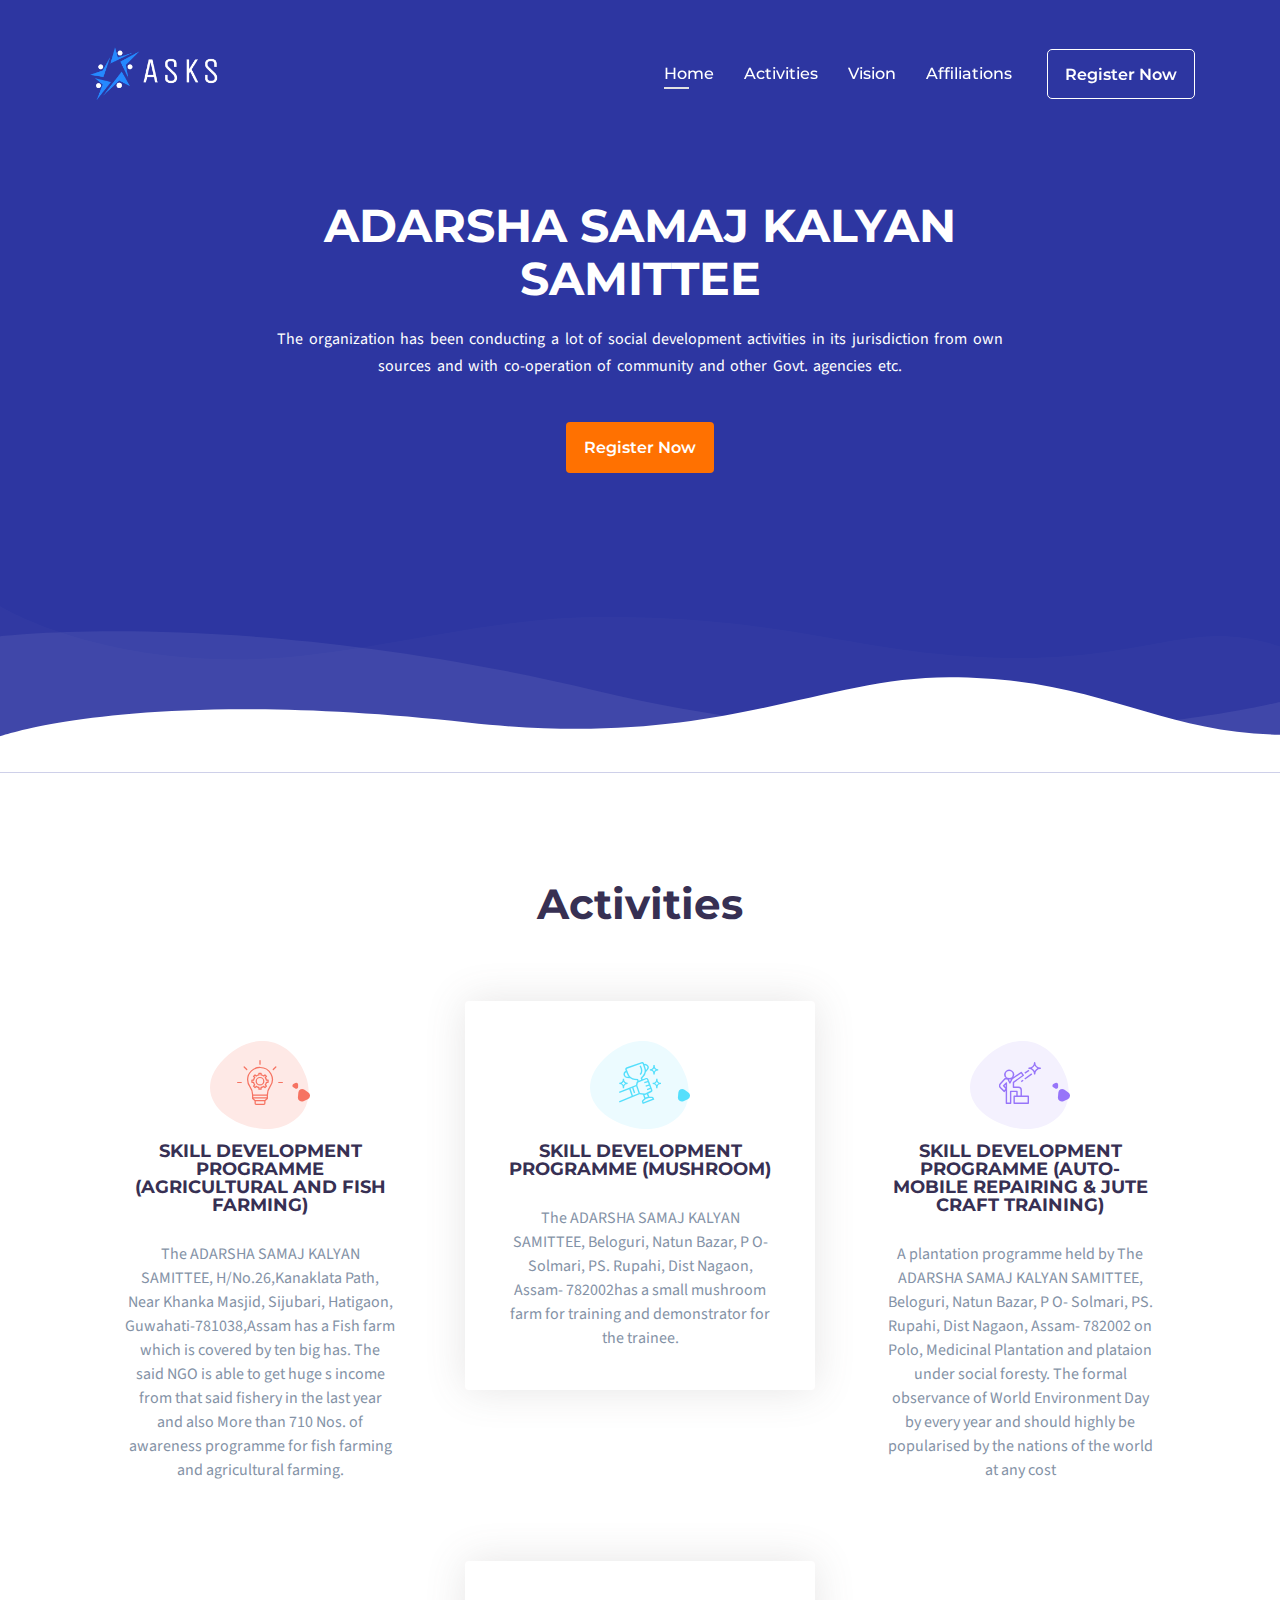
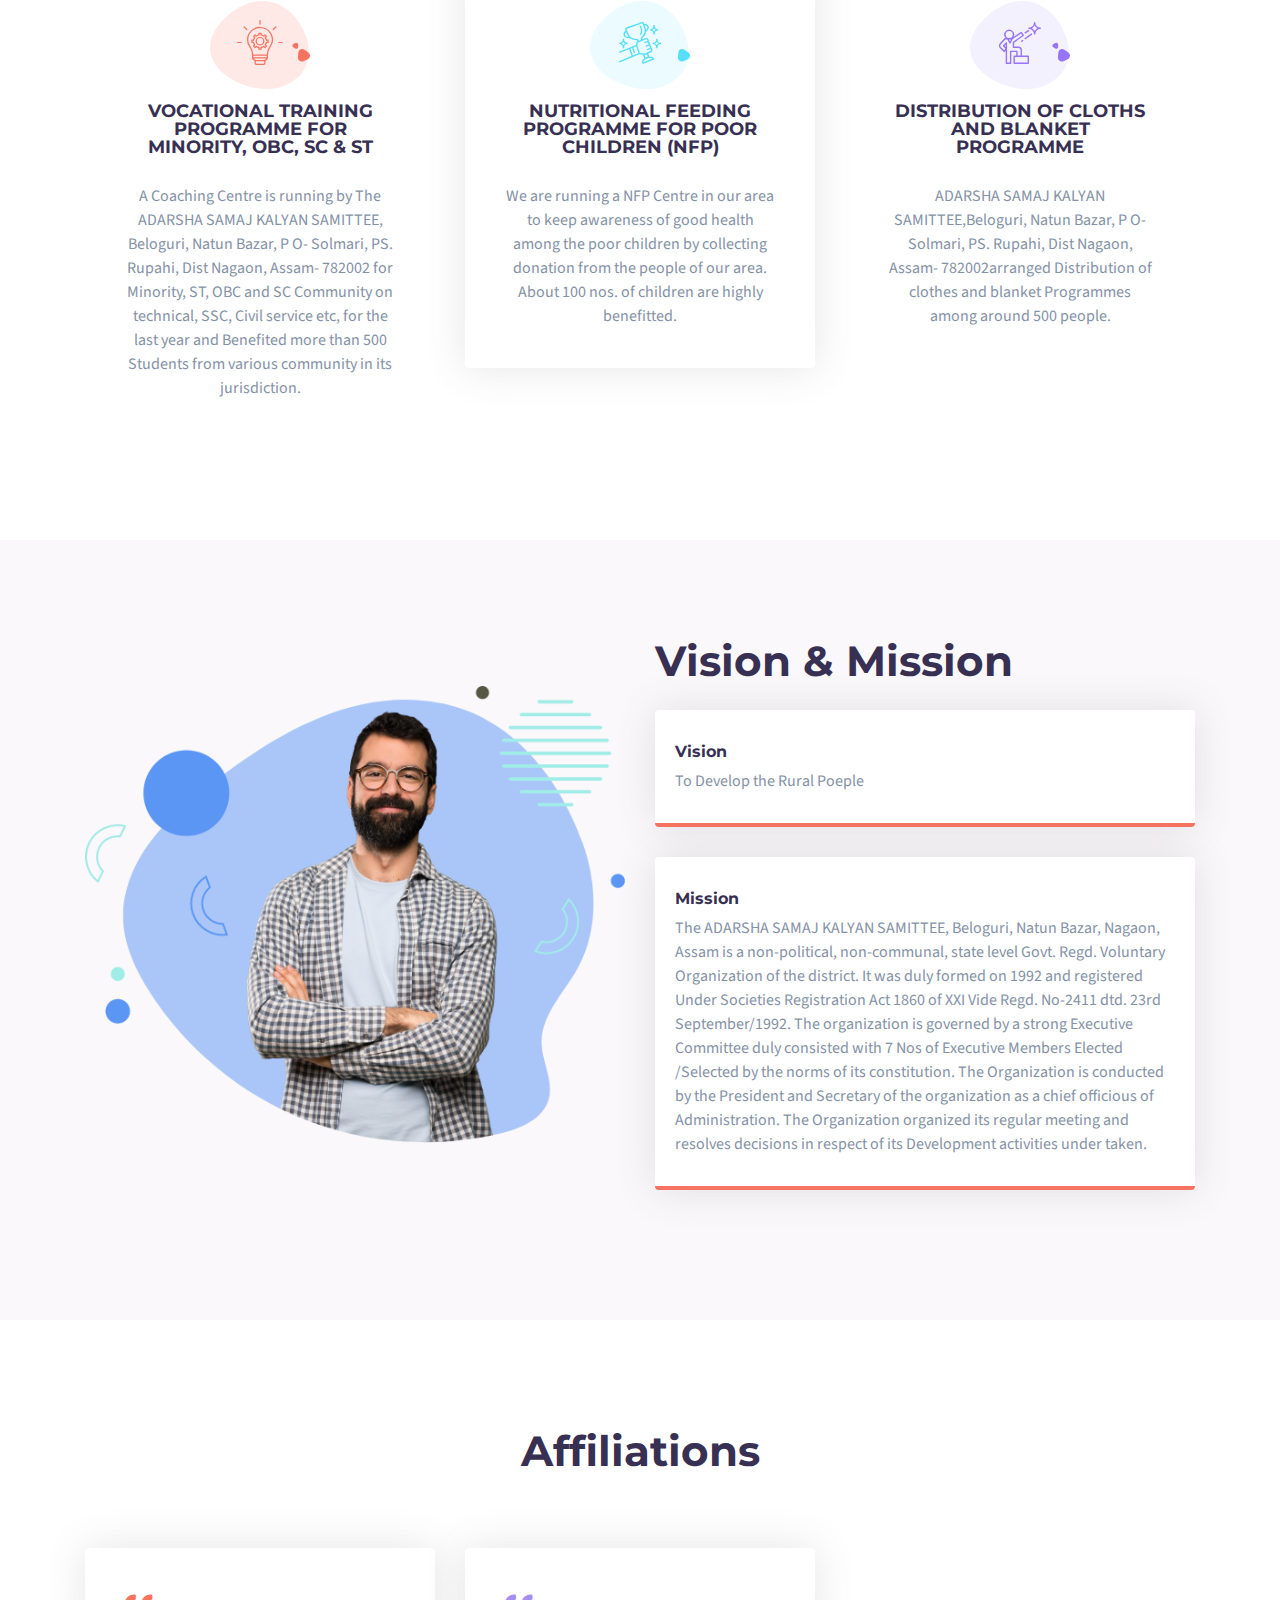
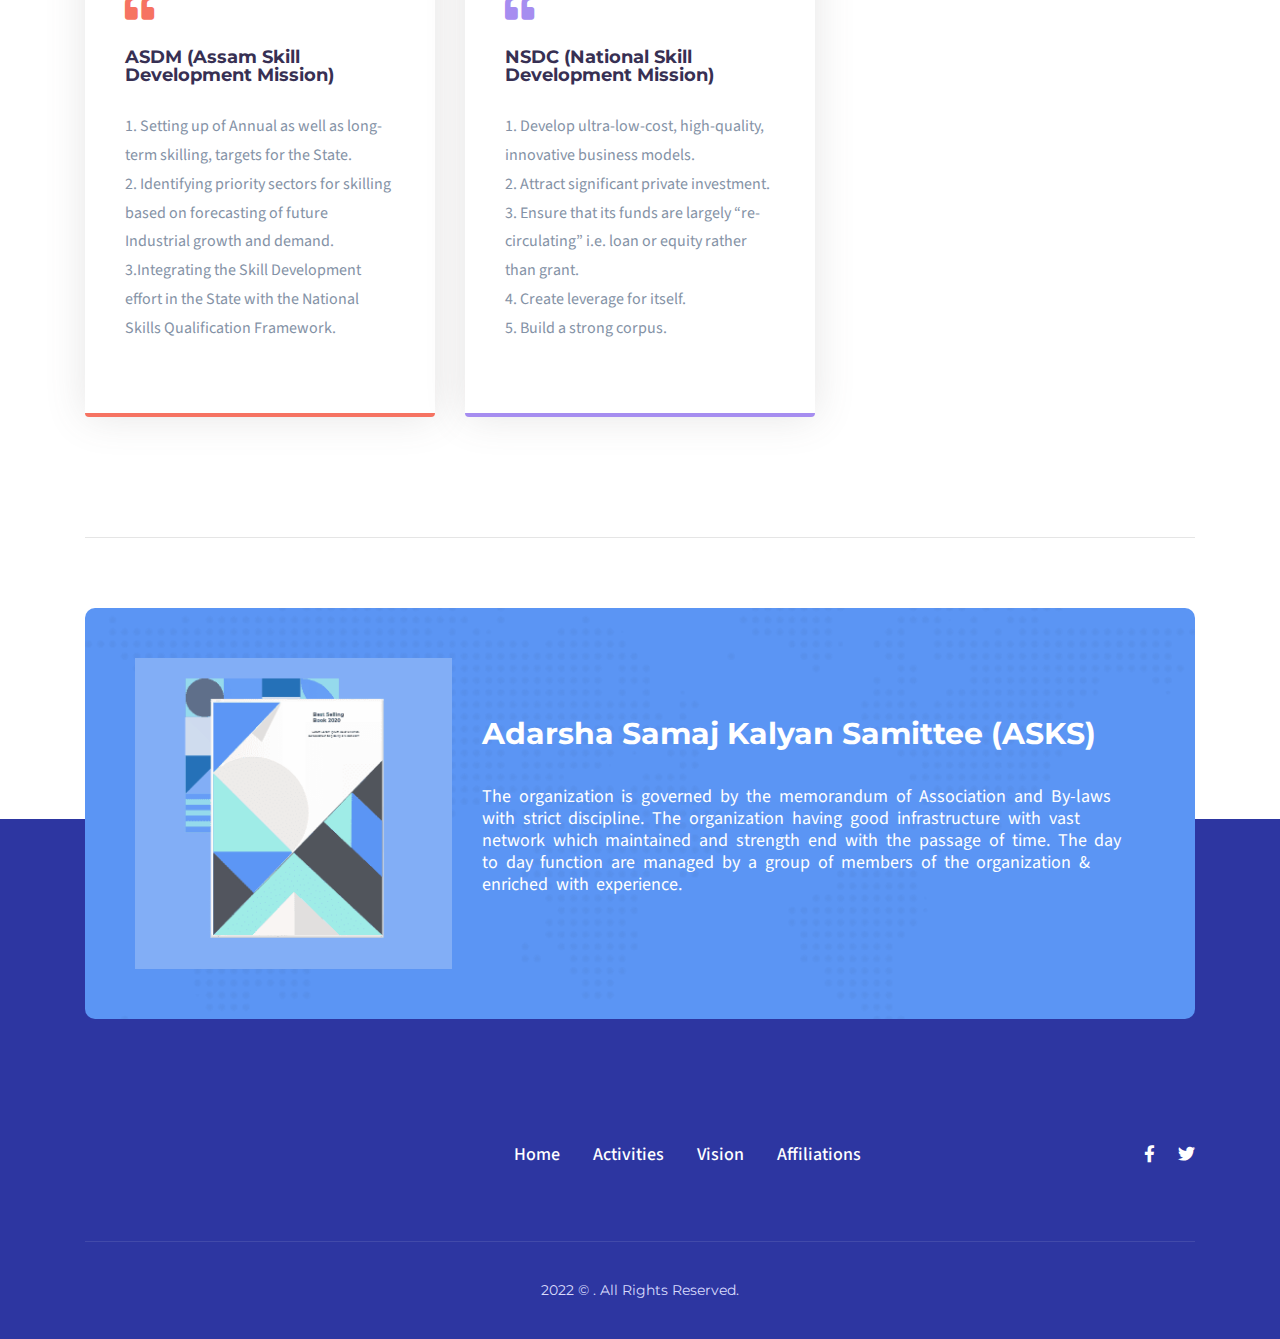
<file: index.html>
<!DOCTYPE html>
<html dir="ltr" lang="en-US">
  <head>
    <meta charset="utf-8" />
    <meta http-equiv="X-UA-Compatible" content="IE=edge" />
    <meta name="author" content="Ayman Fikry" />
    <meta
      name="viewport"
      content="width=device-width, initial-scale=1, maximum-scale=1"
    />
    <meta name="description" content="Multi-purpose Business html5 template" />
    <title>Landing Lead - Ebookyo Responsive Ebook HTML5 Landing Page</title>
    <link href="assets/images/favicon/favicon.png" rel="icon" />
    <!--  Fonts ==
    -->
    <link
      href="https://fonts.googleapis.com/css?family=Montserrat:100,100i,200,200i,300,300i,400,400i,500,500i,600,600i,700,700i,800,800i,900,900i%7CSource+Sans+Pro:200,200i,300,300i,400,400i,600,600i,700,700i,900,900i"
      rel="stylesheet"
    />
    <!--  Stylesheets==
    -->
    <link href="assets/css/vendor.min.css" rel="stylesheet" />
    <link href="assets/css/style.css" rel="stylesheet" />
  </head>
  <body class="body-scroll">
    <!-- Document Wrapper-->
    <div class="wrapper clearfix" id="wrapperParallax">
      <!--   
      Header
      =============================================  
      -->
      <header class="header header-transparent header-sticky">
        <nav class="navbar navbar-sticky navbar-expand-lg" id="primary-menu">
          <div class="container">
            <a class="logo navbar-brand" href="index.html"
              ><img
                class="logo logo-dark"
                src="assets/images/logo/askslogo.png"
                alt="Ebookyo Logo" /><img
                class="logo logo-light"
                src="assets/images/logo/askslogoblue.png"
                alt="Ebookyo Logo"
            /></a>
            <button
              class="navbar-toggler collapsed"
              type="button"
              data-toggle="collapse"
              data-target="#navbarContent"
              aria-expanded="false"
            >
              <span class="navbar-toggler-icon"></span>
            </button>
            <div class="collapse navbar-collapse" id="navbarContent">
              <ul class="navbar-nav ml-auto">
                <li class="nav-item active">
                  <a class="nav-link" data-scroll="scrollTo" href="#hero"
                    >Home</a
                  >
                </li>
                <li class="nav-item">
                  <a class="nav-link" data-scroll="scrollTo" href="#feature"
                    >Activities</a
                  >
                </li>

                <li class="nav-item">
                  <a class="nav-link" data-scroll="scrollTo" href="#author"
                    >Vision</a
                  >
                </li>
                <li class="nav-item">
                  <a
                    class="nav-link"
                    data-scroll="scrollTo"
                    href="#testimonials"
                    >Affiliations</a
                  >
                </li>
              </ul>
              <div class="module-container">
                <!--module-btn-->
                <div class="module module-cta">
                  <a class="btn" data-scroll="scrollTo" href="registernow.html">
                    <span>Register Now</span></a
                  >
                </div>
              </div>
              <!-- End Module Container  -->
            </div>
            <!-- End .nav-collapse-->
          </div>
          <!-- End .container-->
        </nav>
        <!-- End .navbar-->
      </header>
      <!-- End Header-->
      <!-- Start hero #1-->
      <section class="hero hero-lead bg-primary-alt" id="hero">
        <div class="container">
          <div class="hero-cotainer">
            <div class="row">
              <div class="col-12 col-md-8 offset-md-2 col-lg-8 offset-lg-2">
                <div class="hero-content text-center pt-0">
                  <h1 class="hero-headline">ADARSHA SAMAJ KALYAN SAMITTEE</h1>
                  <div class="hero-bio">
                    The organization has been conducting a lot of social
                    development activities in its jurisdiction from own sources
                    and with co-operation of community and other Govt. agencies
                    etc.
                  </div>
                  <div class="hero-action">
                    <a
                      class="btn btn--secondary btn--hover-white btn--auto mx-auto"
                      href="registernow.html"
                    >
                      <span>Register Now</span></a
                    >
                  </div>
                </div>
              </div>
            </div>
            <!-- End .row-->
          </div>
          <!-- End .hero-cotainer-->
        </div>
        <!-- End .container-->
        <div class="divider-shape-bottom">
          <svg
            viewBox="0 0 1920 250"
            xmlns="http://www.w3.org/2000/svg"
            style="background: #2d36a1"
            width="100%"
            preserveAspectRatio="none"
          >
            <path
              fill="rgb(244, 246, 249, 0.02)"
              d="M1920 250H0V0s126.707 78.536 349.975 80.05c177.852 1.203 362.805-63.874 553.803-63.874 290.517 0 383.458 57.712 603.992 61.408 220.527 3.696 278.059-61.408 412.23-17.239"
            ></path>
            <path
              fill="rgb(244, 246, 249, 0.08)"
              d="M1920 144s-467.917 116.857-1027.243-17.294C369.986 1.322 0 45.578 0 45.578V250h1920V144z"
            ></path>
            <path
              fill="#FFFFFF"
              d="M0 195.553s208.547-75.581 701.325-20.768c376.707 41.908 520.834-67.962 722.545-67.962 222.926 0 311.553 83.523 496.129 86.394V250H0v-54.447z"
            ></path>
          </svg>
        </div>
      </section>
      <!-- End #hero-->
      <!-- Start Feature #1-->
      <section class="features text-center" id="feature">
        <div class="container">
          <div class="row clearfix">
            <div class="col-12 col-md-8 offset-md-2 col-lg-6 offset-lg-3">
              <div class="heading text-center">
                <h2 class="heading-title">Activities</h2>
                <p class="heading-desc"></p>
              </div>
            </div>
            <!-- End .col-lg-6 -->
          </div>
          <!-- End .row  -->
          <div class="row">
            <!-- Panel #1  -->
            <div class="col-12 col-md-12 col-lg-4">
              <div class="feature-panel">
                <div class="feature-icon text-center">
                  <div class="bg-section">
                    <img
                      src="assets/images/icons/bg-icon-1.svg"
                      alt="icon svg"
                    />
                  </div>
                  <img
                    src="assets/images/icons/icon-dollar.svg"
                    alt="Dollar Icon"
                  />
                </div>
                <div class="feature-content">
                  <h6>
                    SKILL DEVELOPMENT PROGRAMME (AGRICULTURAL AND FISH FARMING)
                  </h6>
                  <p>
                    The ADARSHA SAMAJ KALYAN SAMITTEE, H/No.26,Kanaklata Path,
                    Near Khanka Masjid, Sijubari, Hatigaon,
                    Guwahati-781038,Assam has a Fish farm which is covered by
                    ten big has. The said NGO is able to get huge s income from
                    that said fishery in the last year and also More than 710
                    Nos. of awareness programme for fish farming and
                    agricultural farming.
                  </p>
                </div>
              </div>
              <!-- End .feature-panel -->
            </div>
            <!-- End .col-md-12-->
            <!-- Panel #2  -->
            <div class="col-12 col-md-12 col-lg-4">
              <div class="feature-panel active">
                <div class="feature-icon text-center">
                  <div class="bg-section">
                    <img
                      src="assets/images/icons/bg-icon-2.svg"
                      alt="icon svg"
                    />
                  </div>
                  <img src="assets/images/icons/icon-cup.svg" alt="Cup Icon" />
                </div>
                <div class="feature-content">
                  <h6>SKILL DEVELOPMENT PROGRAMME (MUSHROOM)</h6>
                  <p>
                    The ADARSHA SAMAJ KALYAN SAMITTEE, Beloguri, Natun Bazar, P
                    O- Solmari, PS. Rupahi, Dist Nagaon, Assam- 782002has a
                    small mushroom farm for training and demonstrator for the
                    trainee.
                  </p>
                </div>
              </div>
              <!-- End .feature-panel -->
            </div>
            <!-- End .col-md-12-->
            <!-- Panel #3-->
            <div class="col-12 col-md-12 col-lg-4">
              <div class="feature-panel">
                <div class="feature-icon text-center">
                  <div class="bg-section">
                    <img
                      src="assets/images/icons/bg-icon-3.svg"
                      alt="icon svg"
                    />
                  </div>
                  <img
                    src="assets/images/icons/icon-delivery.svg"
                    alt="Delivery Icon"
                  />
                </div>
                <div class="feature-content">
                  <h6>
                    SKILL DEVELOPMENT PROGRAMME (AUTO-MOBILE REPAIRING & JUTE
                    CRAFT TRAINING)
                  </h6>
                  <p>
                    A plantation programme held by The ADARSHA SAMAJ KALYAN
                    SAMITTEE, Beloguri, Natun Bazar, P O- Solmari, PS. Rupahi,
                    Dist Nagaon, Assam- 782002 on Polo, Medicinal Plantation and
                    plataion under social foresty. The formal observance of
                    World Environment Day by every year and should highly be
                    popularised by the nations of the world at any cost
                  </p>
                </div>
              </div>

              <!-- End .feature-panel -->
            </div>

            <!-- End .col-md-12-->
          </div>
          <!-- End .row  -->
        </div>
        <div class="container">
          <div class="row clearfix">
            <div class="col-12 col-md-8 offset-md-2 col-lg-6 offset-lg-3">
              <br />
              <br />
            </div>
            <!-- End .col-lg-6 -->
          </div>
          <!-- End .row  -->
          <div class="row">
            <!-- Panel #1  -->
            <div class="col-12 col-md-12 col-lg-4">
              <div class="feature-panel">
                <div class="feature-icon text-center">
                  <div class="bg-section">
                    <img
                      src="assets/images/icons/bg-icon-1.svg"
                      alt="icon svg"
                    />
                  </div>
                  <img
                    src="assets/images/icons/icon-dollar.svg"
                    alt="Dollar Icon"
                  />
                </div>
                <div class="feature-content">
                  <h6>
                    VOCATIONAL TRAINING PROGRAMME FOR MINORITY, OBC, SC & ST
                  </h6>
                  <p>
                    A Coaching Centre is running by The ADARSHA SAMAJ KALYAN
                    SAMITTEE, Beloguri, Natun Bazar, P O- Solmari, PS. Rupahi,
                    Dist Nagaon, Assam- 782002 for Minority, ST, OBC and SC
                    Community on technical, SSC, Civil service etc, for the last
                    year and Benefited more than 500 Students from various
                    community in its jurisdiction.
                  </p>
                </div>
              </div>
              <!-- End .feature-panel -->
            </div>
            <!-- End .col-md-12-->
            <!-- Panel #2  -->
            <div class="col-12 col-md-12 col-lg-4">
              <div class="feature-panel active">
                <div class="feature-icon text-center">
                  <div class="bg-section">
                    <img
                      src="assets/images/icons/bg-icon-2.svg"
                      alt="icon svg"
                    />
                  </div>
                  <img src="assets/images/icons/icon-cup.svg" alt="Cup Icon" />
                </div>
                <div class="feature-content">
                  <h6>NUTRITIONAL FEEDING PROGRAMME FOR POOR CHILDREN (NFP)</h6>
                  <p>
                    We are running a NFP Centre in our area to keep awareness of
                    good health among the poor children by collecting donation
                    from the people of our area. About 100 nos. of children are
                    highly benefitted.
                  </p>
                </div>
              </div>
              <!-- End .feature-panel -->
            </div>
            <!-- End .col-md-12-->
            <!-- Panel #3-->
            <div class="col-12 col-md-12 col-lg-4">
              <div class="feature-panel">
                <div class="feature-icon text-center">
                  <div class="bg-section">
                    <img
                      src="assets/images/icons/bg-icon-3.svg"
                      alt="icon svg"
                    />
                  </div>
                  <img
                    src="assets/images/icons/icon-delivery.svg"
                    alt="Delivery Icon"
                  />
                </div>
                <div class="feature-content">
                  <h6>DISTRIBUTION OF CLOTHS AND BLANKET PROGRAMME</h6>
                  <p>
                    ADARSHA SAMAJ KALYAN SAMITTEE,Beloguri, Natun Bazar, P O-
                    Solmari, PS. Rupahi, Dist Nagaon, Assam- 782002arranged
                    Distribution of clothes and blanket Programmes among around
                    500 people.
                  </p>
                </div>
              </div>

              <!-- End .feature-panel -->
            </div>

            <!-- End .col-md-12-->
          </div>
          <!-- End .row  -->
        </div>
        <!-- End .container-->
      </section>
      <!-- 
      About 
      =============================================  
      -->

      <!-- End #banner2  -->
      <!-- 
      Author
      =============================================  
      -->
      <section class="author bg-gray" id="author">
        <div class="container">
          <div class="row align-items-center h-100">
            <div class="col-12 col-md-12 col-lg-6 text-md-center mx-md-auto">
              <img
                class="img-fluid float-right float-md-none mb-30"
                src="assets/images/cover/author.png"
                alt="Author"
              />
            </div>
            <div class="col-12 col-md-12 col-lg-6">
              <div class="author-education">
                <h2>Vision & Mission</h2>
                <div class="education-list">
                  <div class="row">
                    <div class="col">
                      <div class="education-item style-1">
                        <div class="education-title">Vision</div>

                        <div class="education-desc">
                          To Develop the Rural Poeple
                        </div>
                      </div>
                    </div>
                  </div>
                </div>
                <div class="education-list">
                  <div class="row">
                    <div class="col">
                      <div class="education-item style-1">
                        <div class="education-title">Mission</div>

                        <div class="education-desc">
                          The ADARSHA SAMAJ KALYAN SAMITTEE, Beloguri, Natun
                          Bazar, Nagaon, Assam is a non-political, non-communal,
                          state level Govt. Regd. Voluntary Organization of the
                          district. It was duly formed on 1992 and registered
                          Under Societies Registration Act 1860 of XXI Vide
                          Regd. No-2411 dtd. 23rd September/1992. The
                          organization is governed by a strong Executive
                          Committee duly consisted with 7 Nos of Executive
                          Members Elected /Selected by the norms of its
                          constitution. The Organization is conducted by the
                          President and Secretary of the organization as a chief
                          officious of Administration. The Organization
                          organized its regular meeting and resolves decisions
                          in respect of its Development activities under taken.
                        </div>
                      </div>
                    </div>
                  </div>
                </div>
              </div>
            </div>
          </div>

          <!-- End .row  -->
        </div>
        <!-- End .container  -->
      </section>
      <!-- End #banner2  -->
      <!-- Start Testimonials-->
      <section class="testimonials" id="testimonials">
        <div class="container">
          <div class="row clearfix">
            <div class="col-12 col-md-8 offset-md-2 col-lg-6 offset-lg-3">
              <div class="heading text-center">
                <h2 class="heading-title">Affiliations</h2>
              </div>
            </div>
          </div>
          <div class="row">
            <div class="col-12 col-md-12 col-lg-4">
              <div class="testimonial-panel style-1">
                <div class="testimonial-body">
                  <div class="testimonial-icon">
                    <i class="fas fa-quote-left"></i>
                  </div>
                  <h6>ASDM (Assam Skill Development Mission)</h6>
                  <p>
                    1. Setting up of Annual as well as long-term skilling,
                    targets for the State. <br />
                    2. Identifying priority sectors for skilling based on
                    forecasting of future Industrial growth and demand. <br />
                    3.Integrating the Skill Development effort in the State with
                    the National Skills Qualification Framework.
                  </p>
                  <div class="testimonial-author"></div>
                </div>
              </div>
            </div>
            <br />

            <div class="col-12 col-md-12 col-lg-4">
              <div class="testimonial-panel style-3">
                <div class="testimonial-body">
                  <div class="testimonial-icon">
                    <i class="fas fa-quote-left"></i>
                  </div>
                  <h6>NSDC (National Skill Development Mission)</h6>
                  <p>
                    1. Develop ultra-low-cost, high-quality, innovative business
                    models.<br />
                    2. Attract significant private investment. <br />
                    3. Ensure that its funds are largely “re-circulating” i.e.
                    loan or equity rather than grant.<br />
                    4. Create leverage for itself.
                    <br />
                    5. Build a strong corpus.
                  </p>
                  <div class="testimonial-author"></div>
                </div>
              </div>
            </div>
          </div>
          <!-- End .row-->
        </div>
        <!-- End .container-->
      </section>
      <div class="pt-20 pb-20">
        <div class="container">
          <div class="row">
            <div class="col">
              <hr />
            </div>
          </div>
        </div>
      </div>
      <!-- 
      Pricing Table #1
      =============================================  
      -->

      <section class="cta pt-0 pb-0" id="action">
        <div class="container">
          <div class="row">
            <div class="col-12 col-md-12 col-lg-12">
              <div class="action-container">
                <div class="bg-section">
                  <img
                    src="assets/images/background/bg-cta.png"
                    alt="background cta"
                  />
                </div>
                <div class="row align-items-center h-100">
                  <div class="col-12 col-md-4 col-lg-4">
                    <div class="cta-cover">
                      <img
                        class="img-fluid"
                        src="assets/images/cover/book-cover-2.png"
                        alt="book cover"
                      />
                    </div>
                  </div>
                  <div class="col-12 col-md-8 col-lg-8 asks">
                    <h3>Adarsha Samaj Kalyan Samittee (ASKS) <br /></h3>
                    <p>
                      The organization is governed by the memorandum of
                      Association and By-laws with strict discipline. The
                      organization having good infrastructure with vast network
                      which maintained and strength end with the passage of
                      time. The day to day function are managed by a group of
                      members of the organization & enriched with experience.
                    </p>
                    <div class="form-action">
                      <form class="mb-0 form-action mailchimp">
                        <!--  End .input-group-->
                      </form>
                      <div class="subscribe-alert"></div>
                    </div>
                  </div>
                  <!-- End .col-md-12-->
                </div>
                <!-- End .row-->
              </div>
            </div>
          </div>
        </div>
        <!-- End .container-->
      </section>
      <!-- End #cta-->
      <!-- 
      Footer #1
      ============================================= 
      -->
      <footer class="footer" id="footer">
        <div class="footer-top">
          <div class="container">
            <div class="row">
              <div class="col-12 col-md-12 col-lg-3">
                <div class="footer-logo"></div>
              </div>
              <div class="col-12 col-md-12 col-lg-7">
                <ul class="list-unstyled footer-navigation">
                  <li><a href="javascript:void(0)">Home</a></li>
                  <li><a href="javascript:void(0)">Activities</a></li>
                  <li><a href="javascript:void(0)">Vision</a></li>

                  <li><a href="javascript:void(0)">Affiliations</a></li>
                </ul>
              </div>
              <div class="col-12 col-md-12 col-lg-2">
                <div class="footer-social">
                  <ul class="list-unstyled">
                    <li>
                      <a
                        href="https://www.facebook.com/100084260545882/posts/131719406313410/?flite=scwspnss"
                        ><i class="fab fa-facebook-f"></i
                      ></a>
                    </li>
                    <li>
                      <a href="javascript:void(0)"
                        ><i class="fab fa-twitter"></i
                      ></a>
                    </li>
                  </ul>
                </div>
              </div>
            </div>
          </div>
        </div>
        <div class="footer-bottom">
          <div class="container">
            <hr />
          </div>
          <div class="container">
            <div class="row">
              <div class="col-12 col-md-12 col-lg-12 text--center">
                <div class="footer-copyright">
                  <span
                    >2022 &copy;
                    <a
                      href="http://themeforest.net/user/zytheme/portfolio?ref=zytheme"
                    ></a
                    >. All rights reserved.</span
                  >
                </div>
              </div>
            </div>
          </div>
        </div>
        <!-- End .container  -->
      </footer>
    </div>
    <!--  Footer Scripts==
    -->
    <script src="assets/js/vendor/jquery-3.4.1.min.js"></script>
    <script src="assets/js/vendor.min.js"></script>
    <script src="assets/js/functions.js"></script>
  </body>
</html>
</file>
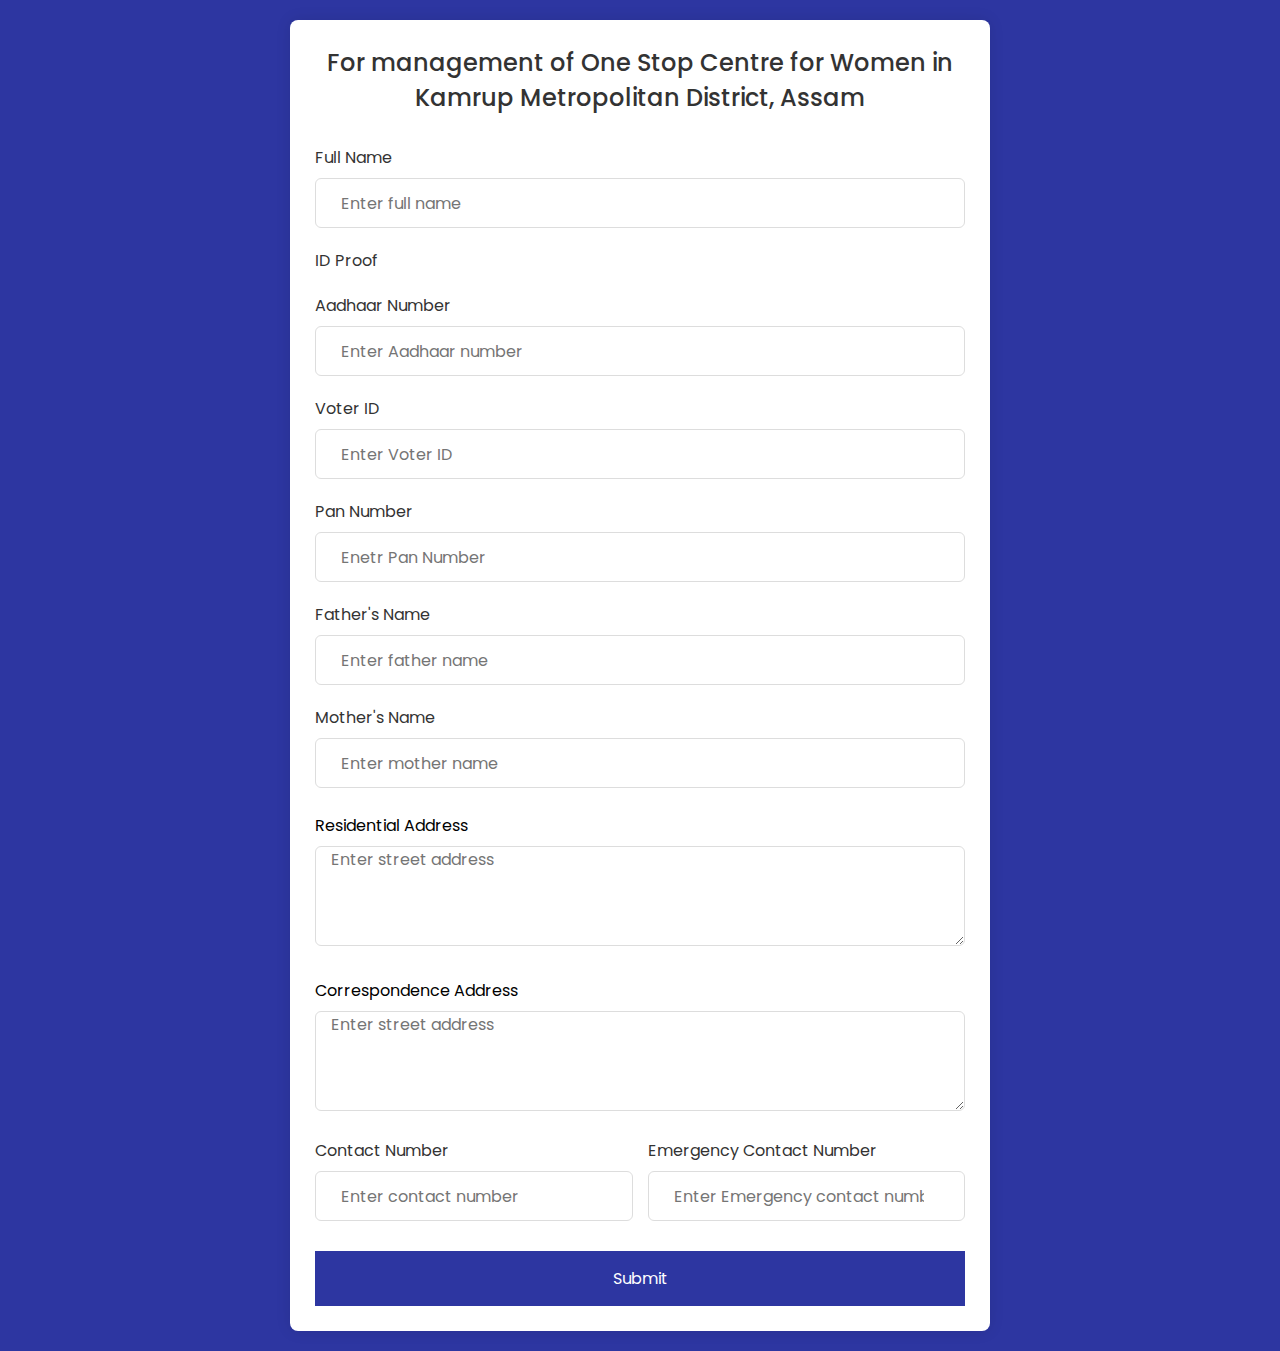
<file: registernow.html>
<!DOCTYPE html>
<!---Coding By CodingLab | www.codinglabweb.com--->
<html lang="en">
  <head>
    <meta charset="UTF-8" />
    <meta name="viewport" content="width=device-width, initial-scale=1.0" />
    <meta http-equiv="X-UA-Compatible" content="ie=edge" />
    <title>Registration Form in HTML CSS</title>
    <!---Custom CSS File--->
    <link href="assets/css/register.css" rel="stylesheet" />
  </head>
  <body>
    <section class="container">
      <header>
        For management of One Stop Centre for Women in Kamrup Metropolitan
        District, Assam
      </header>
      <form name="submit-to-google-sheet" action="#" class="form">
        <div class="input-box">
          <label>Full Name</label>
          <input
            type="text"
            placeholder="Enter full name"
            name="Full Name"
            required
          />
        </div>

        <div class="input-box">
          <label>ID Proof</label>

          <div class="column">
            <div class="input-box">
              <label>Aadhaar Number</label>
              <input
                type="number"
                placeholder="Enter Aadhaar number"
                name="Aadhar Number"
                required
              />
            </div>
          </div>
          <div class="input-box">
            <label>Voter ID</label>
            <input
              type=""
              placeholder="Enter Voter ID"
              name="Voter ID"
              required
            />
          </div>

          <div class="input-box">
            <label>Pan Number</label>
            <input
              type=""
              placeholder="Enetr Pan Number"
              name="Pan Number"
              required
            />
          </div>
        </div>
        <div class="input-box">
          <label>Father's Name</label>
          <input
            type="text"
            placeholder="Enter father name"
            name="Father Name"
            required
          />
        </div>
        <div class="input-box">
          <label>Mother's Name</label>
          <input
            type="text"
            placeholder="Enter mother name"
            name="Mother Name"
            required
          />
        </div>
        <br />
        <div class="address">
          <label>Residential Address</label>
          <textarea
            class="Residential"
            type="message"
            placeholder="Enter street address"
            name="Residential Address"
            required
          ></textarea>
        </div>
        <br />
        <div class="address">
          <label>Correspondence Address</label>
          <textarea
            class="Residential"
            type="message"
            placeholder="Enter street address"
            name="Correspondence Address"
            required
          ></textarea>
        </div>
        <div class="column">
          <div class="input-box">
            <label>Contact Number</label>
            <input
              type="number"
              placeholder="Enter contact number"
              name="Contact Number"
              required
            />
          </div>
          <div class="input-box">
            <label>Emergency Contact Number </label>
            <input
              type="number"
              placeholder="Enter Emergency contact number"
              name="Emergency Contact Number"
              required
            />
          </div>
        </div>

        <button>Submit</button>
      </form>
    </section>

    <script>
      const scriptURL =
        "https://script.google.com/macros/s/AKfycbwQ-bIs6Tx4yAXqtJzlqXgxcClU8_dyqTrYg6sy0fsR5c4aN3xVYSgzGELneMG0phbu/exec";
      const form = document.forms["submit-to-google-sheet"];

      form.addEventListener("submit", (e) => {
        e.preventDefault();
        fetch(scriptURL, { method: "POST", body: new FormData(form) })
          .then((response) => console.log("Success!", response))
          .catch((error) => console.error("Error!", error.message));
      });
    </script>
  </body>
</html>
</file>
<file: assets/css/style.css>
/*-----------------------------------------------------------------------------------

	Theme Name : Ebookyo
	Theme URI  : http://themeforest.net/user/zytheme
	Description: Ebookyo is a pixel perfect creative html5 ebook landing page  based on designed with great attention to details, flexibility and performance. It is ultra professional, smooth and sleek, with a clean modern layout.
	Author     : zytheme
	Author URI : http://themeforest.net/user/zytheme
	Version    : 1.0

-----------------------------------------------------------------------------------*/
/*!
// Contents
// ------------------------------------------------>

1.  Global Styles
2.  Typography
3.	Color
4.	Align
5.	Grid
6.	Background
7.	Buttons
8.	Forms
9.	Heading
10. Loading
11. Contact
12. Header
13. Menu
14. Clients
15. Hero
16. Video
17. Services
18. Thank You
19. Testimonial
20. Feature
21. Action
22. Pricing
23. Carousel
24. Landing

/*------------------------------------*\
    #GLOBAL STYLES
\*------------------------------------*/
/*
WARNING! DO NOT EDIT THIS FILE!

To make it easy to update your theme, you should not edit the styles in this file. Instead use 
the custom.css file to add your styles. You can copy a style from this file and paste it in 
custom.css and it will override the style in this file. You have been warned! :)
*/
body,
html {
  overflow-x: hidden;
}

html {
  font-size: 13px;
}

body {
  background-color: #ffffff;
  font-family: "Source Sans Pro", sans-serif;
  font-size: 13px;
  font-weight: 400;
  color: #8492a6;
  line-height: 1.5;
  margin: 0;
}

.wrapper {
  background-color: #ffffff;
}

* {
  outline: none;
}

::-moz-selection {
  text-shadow: none;
}

::selection {
  background-color: #5b96f4;
  color: #ffffff;
  text-shadow: none;
}

a {
  -webkit-transition: 0.3s ease;
  -o-transition: 0.3s ease;
  transition: 0.3s ease;
  color: #5b96f4;
}

a:hover {
  color: #2b77f1;
  text-decoration: none;
}

a:focus {
  color: #2b77f1;
  outline: none;
  text-decoration: none;
}

a:active {
  color: #2b77f1;
  outline: none;
  text-decoration: none;
}

hr {
  margin: 0;
}

textarea {
  resize: none;
}

button.btn {
  margin-bottom: 0;
}

section {
  background-color: #fff;
}

.modal-backdrop {
  z-index: 1020;
  background-color: rgba(34, 34, 34, 0.95);
}

.fullscreen {
  height: 100vh !important;
}

/* Medium Devices, Desktops */
@media only screen and (max-width: 992px) {
  .fullscreen {
    height: auto !important;
  }
}

/*------------------------------------*\
    #TYPOGRAPHY
\*------------------------------------*/
/* Heading Text */
.h1,
.h2,
.h3,
.h4,
.h5,
.h6,
h1,
h2,
h3,
h4,
h5,
h6 {
  color: #373053;
  font-family: "Montserrat", sans-serif;
  font-weight: 700;
  margin: 0 0 28px;
  line-height: 1;
}

.h1,
h1 {
  font-size: 52px;
}

.h2,
h2 {
  font-size: 42px;
}

.h3,
h3 {
  font-size: 38px;
}

.h4,
h4 {
  font-size: 32px;
}

.h5,
h5 {
  font-size: 24px;
}

.h6,
h6 {
  font-size: 18px;
}

p {
  color: #8492a6;
  font-size: 13px;
  font-weight: 400;
  line-height: 22px;
}

.lead {
  font-size: 16px;
  line-height: 1.8;
}

/* Aligning Text */
.text--left {
  text-align: left !important;
}

.text--right {
  text-align: right !important;
}

.text--center {
  text-align: center !important;
}

.text--just {
  text-align: justify !important;
}

.align--top {
  vertical-align: top;
}

.align--bottom {
  vertical-align: bottom;
}

.align--middle {
  vertical-align: middle;
}

.align--baseline {
  vertical-align: baseline;
}
.asks p {
  color: #fff;
  font-size: large;
  word-spacing: 0.3rem;
}
/* Weight Text */
.bold {
  font-weight: bold;
}

.regular {
  font-weight: normal;
}

.italic {
  font-style: italic;
}

.break-word {
  word-wrap: break-word;
}

.no-wrap {
  white-space: nowrap;
}

/* Text Color */
.text-white {
  color: #ffffff !important;
}

.text-gray {
  color: #faf8fb !important;
}

.text-black {
  color: #373053;
}

.text-theme {
  color: #5b96f4;
}

.text--capitalize {
  text-transform: capitalize !important;
}

.text--uppercase {
  text-transform: uppercase !important;
}

.font-heading {
  font-family: "Montserrat", sans-serif;
}

.font-body {
  font-family: "Source Sans Pro", sans-serif;
}

.font-18 {
  font-size: 24px;
}

.font-16 {
  font-size: 16px;
}

.font-20 {
  font-size: 20px;
}

.font-40 {
  font-size: 40px;
}

/* Custom, iPhone Retina */
@media only screen and (min-width: 320px) and (max-width: 767px) {
  text-center-xs {
    text-align: center !important;
  }
}

/* Small Devices, Tablets */
@media only screen and (min-width: 768px) and (max-width: 991px) {
  text-center-sm {
    text-align: center !important;
  }
}

.higlighted-style1 {
  background-color: #5b96f4;
  color: #fff;
  padding: 5px 0;
}

.higlighted-style2 {
  background-color: #373053;
  color: #fff;
  padding: 5px 0;
}

.higlighted-style3 {
  background-color: #faf8fb;
  color: #5b96f4;
  padding: 5px 0;
}

/*------------------------------------*\
    #COLORS
\*------------------------------------*/
.color-heading {
  color: #373053 !important;
}

.color-theme {
  color: #5b96f4 !important;
}

.color-white {
  color: #ffffff !important;
}

.color-gray {
  color: #faf8fb !important;
}

/*------------------------------------*\
    #Align
\*------------------------------------*/
address,
blockquote,
dd,
dl,
fieldset,
form,
ol,
p,
pre,
table,
ul {
  margin-bottom: 20px;
}

section {
  padding-top: 100px;
  padding-bottom: 100px;
  overflow: hidden;
}

/* All margin */
.m-0 {
  margin: 0 !important;
}

.m-xs {
  margin: 10px;
}

.m-sm {
  margin: 20px;
}

.m-md {
  margin: 40px;
}

.m-lg {
  margin: 80px;
}

/* top margin */
.mt-0 {
  margin-top: 0;
}

.mt-xs {
  margin-top: 10px;
}

.mt-10 {
  margin-top: 10px !important;
}

.mt-20 {
  margin-top: 20px !important;
}

.mt-30 {
  margin-top: 30px !important;
}

.mt-40 {
  margin-top: 40px !important;
}

.mt-50 {
  margin-top: 50px !important;
}

.mt-60 {
  margin-top: 60px;
}

.mt-70 {
  margin-top: 70px !important;
}

.mt-80 {
  margin-top: 80px !important;
}

.mt-90 {
  margin-top: 90px !important;
}

.mt-100 {
  margin-top: 100px !important;
}

.mt-150 {
  margin-top: 150px;
}

/* bottom margin */
.mb-0 {
  margin-bottom: 0 !important;
}

.mb-15 {
  margin-bottom: 15px;
}

.mb-10 {
  margin-bottom: 10px !important;
}

.mb-20 {
  margin-bottom: 20px !important;
}

.mb-30 {
  margin-bottom: 30px !important;
}

.mb-50 {
  margin-bottom: 50px !important;
}

.mb-40 {
  margin-bottom: 40px !important;
}

.mb-60 {
  margin-bottom: 60px !important;
}

.mb-70 {
  margin-bottom: 70px !important;
}

.mb-80 {
  margin-bottom: 80px !important;
}

.mb-90 {
  margin-bottom: 90px !important;
}

.mb-100 {
  margin-bottom: 100px !important;
}

.mb-150 {
  margin-bottom: 150px !important;
}

/* right margin */
.mr-0 {
  margin-right: 0;
}

.mr-30 {
  margin-right: 30px !important;
}

.mr-50 {
  margin-right: 50px;
}

.mr-60 {
  margin-right: 60px;
}

.mr-150 {
  margin-right: 150px;
}

/* left margin */
.ml-0 {
  margin-left: 0;
}

.ml-xs {
  margin-left: 10px;
}

.ml-sm {
  margin-left: 20px;
}

.ml-md {
  margin-left: 40px;
}

.ml-lg {
  margin-left: 80px;
}

.ml-30 {
  margin-left: 30px !important;
}

.ml-50 {
  margin-left: 50px;
}

.ml-60 {
  margin-left: 60px;
}

.ml-150 {
  margin-left: 150px;
}

/* All padding */
.p-0 {
  padding: 0 !important;
}

.p-xs {
  padding: 10px;
}

.p-sm {
  padding: 20px;
}

.p-md {
  padding: 40px;
}

.p-lg {
  padding: 80px;
}

/* top padding */
.pt-0 {
  padding-top: 0 !important;
}

.pt-20 {
  padding-top: 20px !important;
}

.pt-30 {
  padding-top: 30px !important;
}

.pt-40 {
  padding-top: 40px !important;
}

.pt-50 {
  padding-top: 50px;
}

.pt-60 {
  padding-top: 60px;
}

.pt-70 {
  padding-top: 70px !important;
}

.pt-80 {
  padding-top: 80px;
}

.pt-90 {
  padding-top: 90px;
}

.pt-100 {
  padding-top: 100px !important;
}

.pt-150 {
  padding-top: 150px !important;
}

/* bottom padding */
.pb-0 {
  padding-bottom: 0 !important;
}

.pb-20 {
  padding-bottom: 20px;
}

.pb-30 {
  padding-bottom: 30px;
}

.pb-50 {
  padding-bottom: 50px;
}

.pb-60 {
  padding-bottom: 60px;
}

.pb-70 {
  padding-bottom: 70px !important;
}

.pb-80 {
  padding-bottom: 80px;
}

.pb-90 {
  padding-bottom: 90px;
}

.pb-100 {
  padding-bottom: 100px !important;
}

/* right padding */
.pr-0 {
  padding-right: 0;
}

.pr-xs {
  padding-right: 10px;
}

.pr-sm {
  padding-right: 20px;
}

.pr-md {
  padding-right: 40px;
}

.pr-lg {
  padding-right: 80px;
}

.pr-15 {
  padding-right: 15px !important;
}

.pr-30 {
  padding-right: 30px !important;
}

.pr-50 {
  padding-right: 50px;
}

.pr-60 {
  padding-right: 60px;
}

.pr-100 {
  padding-right: 100px !important;
}

.pr-150 {
  padding-right: 150px;
}

/* left padding */
.pl-0 {
  padding-left: 0 !important;
}

.pl-30 {
  padding-left: 30px;
}

.pl-50 {
  padding-left: 50px;
}

.pl-60 {
  padding-left: 60px;
}

.pl-100 {
  padding-left: 100px !important;
}

.pl-150 {
  padding-left: 150px;
}

/* Postions */
.fixed {
  position: fixed;
}

.relative {
  position: relative;
}

.absolute {
  position: absolute;
}

.static {
  position: static;
}

/* Zindex*/
.zindex-1 {
  z-index: 1;
}

.zindex-2 {
  z-index: 2;
}

.zindex-3 {
  z-index: 3;
}

/* Borders */
.border-all {
  border: 1px solid #5b96f4;
}

.border-top {
  border-top: 1px solid #5b96f4;
}

.border-bottom {
  border-bottom: 1px solid #5b96f4;
}

.border-right {
  border-right: 1px solid #5b96f4;
}

.border-left {
  border-left: 1px solid #5b96f4;
}

/* Display */
.inline {
  display: inline;
}

.block {
  display: block;
}

.inline-block {
  display: inline-block;
}

.hide {
  display: none;
}

.flex {
  display: -webkit-box;
  display: -ms-flexbox;
  display: flex;
}

@media only screen and (max-width: 767px) {
  section {
    padding-top: 60px;
    padding-bottom: 60px;
  }

  .text-center-xs {
    text-align: center !important;
  }

  .pull-none-xs {
    float: none !important;
    text-align: center !important;
  }

  .mb-15-xs {
    margin-bottom: 15px;
  }

  .mb-30-xs {
    margin-bottom: 30px !important;
  }

  .mb-50-xs {
    margin-bottom: 50px;
  }

  .mb-60-xs {
    margin-bottom: 60px !important;
  }

  .p-none-xs {
    padding-right: 0;
    padding-left: 0;
  }
}

@media only screen and (min-width: 768px) and (max-width: 991px) {
  .text-center-sm {
    text-align: center !important;
  }

  .mb-0-sm {
    margin-bottom: 0;
  }

  .mb-15-sm {
    margin-bottom: 15px;
  }

  .mb-30-sm {
    margin-bottom: 30px !important;
  }

  .mb-50-sm {
    margin-bottom: 50px;
  }

  .mb-60-sm {
    margin-bottom: 60px;
  }

  .pb-15-sm {
    padding-bottom: 15px;
  }

  .pb-30-sm {
    padding-bottom: 30px;
  }

  .pb-50-sm {
    padding-bottom: 50px;
  }

  .pb-60-sm {
    padding-bottom: 60px;
  }

  .p-none-sm {
    padding-right: 0;
    padding-left: 0;
  }

  .pull-none-sm {
    float: none !important;
    text-align: center !important;
  }
}

@media screen and (min-width: 992px) {
  .p-lg-60 {
    padding-right: 60px;
    padding-left: 60px;
  }
}

/*------------------------------------*\
    #Grid
\*------------------------------------*/
.row-no-padding [class*="col-"] {
  padding-left: 0 !important;
  padding-right: 0 !important;
}

.col-lg-5ths,
.col-md-5ths,
.col-sm-5ths,
.col-xs-5ths {
  position: relative;
  min-height: 1px;
  padding-right: 15px;
  padding-left: 15px;
}

.col-xs-5ths {
  width: 20%;
  float: left;
}

@media (min-width: 768px) {
  .col-sm-5ths {
    width: 20%;
    float: left;
  }
}

@media (min-width: 992px) {
  .col-md-5ths {
    width: 20%;
    float: left;
  }
}

@media (min-width: 1200px) {
  .col-lg-5ths {
    width: 20%;
    float: left;
  }
}

.col-content {
  padding: 120px 100px 90px 120px;
}

/* Custom, iPhone Retina */
@media only screen and (min-width: 320px) and (max-width: 767px) {
  .col-content {
    padding: 40px !important;
  }
}

.col-img {
  height: 600px !important;
  padding: 60px;
  overflow: hidden;
}

/* Custom, iPhone Retina */
@media only screen and (min-width: 320px) and (max-width: 767px) {
  .col-img {
    height: auto;
    min-height: 600px;
  }
}

/* Postion Helpers */
.pos-fixed {
  position: fixed;
}

.pos-relative {
  position: relative;
}

.pos-absolute {
  position: absolute;
}

.pos-static {
  position: static;
}

.pos-top {
  top: 0;
}

.pos-bottom {
  bottom: 0;
}

.pos-right {
  right: 0;
}

.pos-left {
  left: 0;
}

.pos-vertical-center {
  position: relative;
  top: 50%;
  -webkit-transform: perspective(1px) translateY(-50%);
  transform: perspective(1px) translateY(-50%);
}

.height-700 {
  height: 700px !important;
}

.height-500 {
  height: 500px !important;
}

.height-800 {
  height: 800px !important;
}

@media only screen and (min-width: 992px) {
  .hidden-lg,
  .hidden-md {
    display: none;
  }
}

/*------------------------------------*\
    #BACKGROUNDS
\*------------------------------------*/
.bg-theme {
  background-color: #5b96f4 !important;
}

.bg-primary-alt {
  background-color: #2d36a1 !important;
}

.bg-gray {
  background-color: #faf8fb !important;
}

.bg-white {
  background-color: #ffffff !important;
}

.bg-dark {
  background-color: #373053 !important;
}

.bg-gradient {
  background: bottom center #ffffff;
}

.bg-light-primary {
  background-color: #f1f8fe !important;
}

/* Background Image */
.bg-section {
  position: relative;
  overflow: hidden;
  z-index: 1;
  background-size: cover;
  background-repeat: no-repeat;
  background-position: center center;
  width: 100%;
  height: 100%;
}

.bg-overlay:before {
  content: "";
  display: inline-block;
  height: 100%;
  left: 0;
  position: absolute;
  top: 0;
  width: 100%;
  z-index: -1;
}

.bg-overlay-light:before {
  background-color: #ffffff;
  opacity: 0.8;
}

.bg-overlay-dark:before {
  background-color: #212529;
  opacity: 0.7;
}

.bg-overlay-theme:before {
  background-color: #5b96f4;
  opacity: 0.7;
}

.bg-parallax {
  background-attachment: fixed;
}

.bg-ytvideo.bg-overlay:before {
  z-index: 1;
  opacity: 0.7;
}

/* Background Color Palettes */
.bg-purple {
  color: #ffffff;
  background-color: #cc66cc !important;
}

.bg-sun-flower {
  color: #ffffff;
  background-color: #f1c40f !important;
}

.bg-orange {
  color: #ffffff;
  background-color: #f39c12 !important;
}

.bg-carrot {
  color: #ffffff;
  background-color: #e67e22 !important;
}

.bg-pumpkin {
  color: #ffffff;
  background-color: #d35400 !important;
}

.bg-alizarin {
  color: #ffffff;
  background-color: #e74c3c !important;
}

.bg-pomegranate {
  color: #ffffff;
  background-color: #c0392b !important;
}

.bg-turquoise {
  color: #ffffff;
  background-color: #1abc9c !important;
}

.bg-green-sea {
  color: #ffffff;
  background-color: #16a085 !important;
}

.bg-emerald {
  color: #ffffff;
  background-color: #2ecc71 !important;
}

.bg-nephritis {
  color: #ffffff;
  background-color: #27ae60 !important;
}

.bg-peter-river {
  color: #ffffff;
  background-color: #3498db !important;
}

.bg-belize-hole {
  color: #ffffff;
  background-color: #2980b9 !important;
}

.bg-amethyst {
  color: #ffffff;
  background-color: #9b59b6 !important;
}

.bg-wisteria {
  color: #ffffff;
  background-color: #8e44ad !important;
}

.bg-wet-asphalt {
  color: #ffffff;
  background-color: #34495e !important;
}

.bg-wet-asphalt {
  color: #ffffff;
  background-color: #34495e !important;
}

.bg-midnight-blue {
  color: #ffffff;
  background-color: #2c3e50 !important;
}

.bg-silver {
  color: #ffffff;
  background-color: #bdc3c7 !important;
}

.bg-concrete {
  color: #ffffff;
  background-color: #859596 !important;
}

.bg-asbestos {
  color: #ffffff;
  background-color: #7f8c8d !important;
}

.bg-asbestos {
  color: #ffffff;
  background-color: #7f8c8d !important;
}

.bg-graphite {
  color: #ffffff;
  background-color: #454545 !important;
}

.bg-gray-0 {
  background-color: #eeeeee !important;
  color: #454545;
}

.bg-gray-1 {
  background-color: #ececec !important;
  color: #454545;
}

.bg-gray-2 {
  background-color: #bdc3c7 !important;
  color: #454545;
}

.bg-gray-3 {
  background-color: #dadfe1 !important;
  color: #454545;
}

.bg-gray-5 {
  background-color: #ecf0f1 !important;
  color: #454545;
}

.bg-gray-4 {
  background-color: #f2f1ef !important;
  color: #454545;
}

.bg-gray-6 {
  background-color: #d2d7d3 !important;
  color: #454545;
}

.bg-gray-7 {
  background-color: #e6e6e6 !important;
  color: #454545;
}

.bg-orange-1 {
  background-color: #f9690e !important;
  color: #ffffff;
}

.bg-orange-2 {
  background-color: #d35400 !important;
  color: #ffffff;
}

.bg-orange-3 {
  background-color: #f89406 !important;
  color: #ffffff;
}

.divider-1 {
  height: 1px;
  background-color: #fce5e6;
}

.divider-2 {
  height: 1px;
  width: 100%;
  background-color: #fdedee;
}

/*------------------------------------*\
    #BUTTONS
\*------------------------------------*/
.btn {
  font-family: "Montserrat", sans-serif;
  display: inline-block;
  position: relative;
  z-index: 2;
  font-size: 16px;
  font-weight: 600;
  text-transform: capitalize;
  text-align: center;
  border-radius: 0;
  padding: 0;
  width: 170px;
  height: 51px;
  line-height: 49px;
  -webkit-transition: 350ms ease-in-out;
  -o-transition: 350ms ease-in-out;
  transition: 350ms ease-in-out;
  border-radius: 4px;
  overflow: hidden;
}

.btn.active,
.btn:active,
.btn:focus,
.btn:active:focus,
.btn.active:focus,
.btn.focus,
.btn.focus:active,
.btn.active.focus {
  outline: none;
  -webkit-box-shadow: none;
  box-shadow: none;
}

.btn .icon {
  margin-left: 10px;
}

.btn-video {
  width: 80px;
  height: 80px;
  display: -webkit-box;
  display: -ms-flexbox;
  display: flex;
  -webkit-box-pack: center;
  -ms-flex-pack: center;
  justify-content: center;
  -webkit-box-align: center;
  -ms-flex-align: center;
  align-items: center;
  background-color: #ffffff;
  border-radius: 50%;
}

.btn-video i {
  font-size: 16px;
  color: #5b96f4;
}

.btn-video:hover {
  background-color: #5b96f4;
}

.btn-video:hover i {
  color: #ffffff;
}

a.back {
  position: absolute;
  top: 54px;
  left: 70px;
  font-size: 14px;
  font-weight: 500;
  line-height: 2.14;
  text-transform: capitalize;
  color: #ffffff;
}

a.back:hover span {
  -webkit-transform: rotate(-180deg) translateX(10px);
  -ms-transform: rotate(-180deg) translateX(10px);
  transform: rotate(-180deg) translateX(10px);
}

a.back span {
  -webkit-transition: 0.3s ease-in-out;
  -o-transition: 0.3s ease-in-out;
  transition: 0.3s ease-in-out;
  display: inline-block;
  -webkit-transform: rotate(-180deg);
  -ms-transform: rotate(-180deg);
  transform: rotate(-180deg);
  margin-right: 15px;
}

/* Button Primary */
.btn--primary {
  background-color: #5b96f4;
  color: #ffffff;
}

.btn--primary:active,
.btn--primary:focus,
.btn--primary:hover {
  color: #ffffff;
}

.bg-dark .btn--primary:active,
.bg-dark .btn--primary:focus,
.bg-dark .btn--primary:hover {
  background-color: #2d36a1;
  color: #ffffff;
}

/* Button Secondary*/
.btn--secondary {
  background-color: #ff7101;
  color: #ffffff;
}

.btn--secondary:active,
.btn--secondary:focus,
.btn--secondary:hover {
  background-color: #5b96f4;
  color: #ffffff;
}

.btn--secondary.btn--hover-white:active,
.btn--secondary.btn--hover-white:focus,
.btn--secondary.btn--hover-white:hover {
  background-color: #ffffff;
  color: #2d36a1;
}

/* Button White */
.btn--white {
  background-color: #ffffff;
  color: #373053;
  border: 1px solid #ffffff;
  border-radius: 4px;
}

.btn--white:active,
.btn--white:focus,
.btn--white:hover {
  background-color: #5b96f4;
  color: #ffffff;
  border-color: #5b96f4;
}

/* Button Block */
.btn--block {
  width: 100%;
}

.btn--auto {
  width: auto;
  padding: 0 17px;
}

/* Button Rounded */
.btn--rounded {
  border-radius: 50px;
}

/* Button Bordered */
.btn--bordered {
  background-color: transparent;
}

.btn--bordered.btn--primary {
  color: #5b96f4;
  border-color: #5b96f4;
}

.btn--bordered.btn--primary:active,
.btn--bordered.btn--primary:focus,
.btn--bordered.btn--primary:hover {
  color: #ffffff;
  background-color: #5b96f4;
  border-color: #5b96f4;
}

.btn--bordered.btn--secondary {
  color: #373053;
  border-color: #373053;
}

.btn--bordered.btn--secondary:active,
.btn--bordered.btn--secondary:focus,
.btn--bordered.btn--secondary:hover {
  color: #ffffff;
  background-color: #373053;
  border-color: #373053;
}

.btn--bordered.btn--white {
  color: #ffffff;
  border-color: #ffffff;
}

.btn--bordered.btn--white:active,
.btn--bordered.btn--white:focus,
.btn--bordered.btn--white:hover {
  color: #5b96f4;
  background-color: #ffffff;
  border-color: #ffffff;
}

.btn--white.btn--secondary {
  color: #ff7101;
  border-color: #ffffff;
  background-color: #ffffff;
}

.btn--white.btn--secondary:active,
.btn--white.btn--secondary:focus,
.btn--white.btn--secondary:hover {
  color: #ffffff;
  background-color: #5b96f4;
  border-color: #5b96f4;
}

/* Btn Arrows */
.btn--arrows {
  position: relative;
}

.btn--arrows:before {
  position: absolute;
  top: -100%;
  left: 0;
  width: 100%;
  height: 100%;
  font-size: 26px;
  line-height: 51px;
  font-family: "icomoon";
  content: "\e901";
  -webkit-transition: all 0.3s;
  -o-transition: all 0.3s;
  transition: all 0.3s;
}

.btn--arrows span {
  -webkit-transition: all 0.3s;
  -o-transition: all 0.3s;
  transition: all 0.3s;
  display: inline-block;
  height: 100%;
  width: 100%;
}

.btn--arrows span i {
  margin-left: 7px;
}

.btn--arrows:hover span {
  -webkit-transform: translateY(300%);
  -ms-transform: translateY(300%);
  transform: translateY(300%);
}

.btn--arrows:hover:before {
  top: 0;
}

/*------------------------------------*\
    #FORMS
\*------------------------------------*/
.form-control {
  color: #8492a6;
  font-family: "Source Sans Pro", sans-serif;
  font-size: 16px;
  font-weight: 400;
  line-height: 57px;
  height: 57px;
  text-transform: none;
  border: 0;
  border-bottom: 1px solid #dee2e6;
  background: transparent;
  padding: 0;
  margin-bottom: 20px;
  position: relative;
  border-radius: 0;
  -webkit-box-shadow: none;
  box-shadow: none;
}

.form-control:focus {
  border-color: #5b96f4;
  -webkit-box-shadow: none;
  box-shadow: none;
  background: transparent;
}

.form-control::-webkit-input-placeholder {
  color: #8492a6;
}

.form-control:-moz-placeholder {
  color: #8492a6;
}

.form-control::-moz-placeholder {
  color: #8492a6;
}

.form-control:-ms-input-placeholder {
  color: #8492a6;
}

/* Placeholder */
.input-group {
  border-radius: 0;
  border: 1px solid grey;
  background-color: transparent;
  overflow: hidden;
  padding: 3px;
}

.input-group .btn {
  width: 160px;
}

.input-group .input-group-btn {
  border-radius: 50px;
  overflow: hidden;
}

.subscribe-alert {
  margin-top: 1.5rem;
  font-weight: 400;
  max-width: 500px;
  margin-right: auto;
  margin-left: auto;
}

.subscribe-alert .alert {
  font-size: 18px;
  font-weight: 400;
  line-height: 22px;
  border-radius: 4px;
}

.form-inline .form-control {
  background-color: #ffffff;
  font-size: 16px;
  font-weight: 400;
  width: 221px;
  height: 51px;
  border-radius: 50px;
  margin-right: 30px;
  padding-left: 20px;
  border-bottom: none;
  margin-bottom: 0;
}

/*------------------------------------*\
    #Accordion
\*------------------------------------*/
/* Accordion Base */
.accordion {
  margin-top: 40px;
}

.accordion .card,
.accordion .card:first-of-type,
.accordion .card:not(:first-of-type):not(:last-of-type),
.accordion .card:last-of-type {
  -webkit-box-shadow: 0 0 40px rgba(101, 93, 93, 0.16);
  box-shadow: 0 0 40px rgba(101, 93, 93, 0.16);
  border: none;
  background-color: #ffffff;
  margin-bottom: 24px;
  border-radius: 4px;
  border-left: 4px solid #5b96f4;
}

.accordion .card.style-1,
.accordion .card:first-of-type.style-1,
.accordion .card:not(:first-of-type):not(:last-of-type).style-1,
.accordion .card:last-of-type.style-1 {
  border-left-color: #f57565;
}

.accordion .card.style-1 .card-heading .card-link:after,
.accordion .card:first-of-type.style-1 .card-heading .card-link:after,
.accordion
  .card:not(:first-of-type):not(:last-of-type).style-1
  .card-heading
  .card-link:after,
.accordion .card:last-of-type.style-1 .card-heading .card-link:after {
  color: #f57565;
}

.accordion .card.style-2,
.accordion .card:first-of-type.style-2,
.accordion .card:not(:first-of-type):not(:last-of-type).style-2,
.accordion .card:last-of-type.style-2 {
  border-left-color: #9eebe6;
}

.accordion .card.style-2 .card-heading .card-link:after,
.accordion .card:first-of-type.style-2 .card-heading .card-link:after,
.accordion
  .card:not(:first-of-type):not(:last-of-type).style-2
  .card-heading
  .card-link:after,
.accordion .card:last-of-type.style-2 .card-heading .card-link:after {
  color: #9eebe6;
}

.accordion .card.style-3,
.accordion .card:first-of-type.style-3,
.accordion .card:not(:first-of-type):not(:last-of-type).style-3,
.accordion .card:last-of-type.style-3 {
  border-left-color: #9775f9;
}

.accordion .card.style-3 .card-heading .card-link:after,
.accordion .card:first-of-type.style-3 .card-heading .card-link:after,
.accordion
  .card:not(:first-of-type):not(:last-of-type).style-3
  .card-heading
  .card-link:after,
.accordion .card:last-of-type.style-3 .card-heading .card-link:after {
  color: #9775f9;
}

.accordion .card.style-4,
.accordion .card:first-of-type.style-4,
.accordion .card:not(:first-of-type):not(:last-of-type).style-4,
.accordion .card:last-of-type.style-4 {
  border-left-color: #5b96f4;
}

.accordion .card.style-4 .card-heading .card-link:after,
.accordion .card:first-of-type.style-4 .card-heading .card-link:after,
.accordion
  .card:not(:first-of-type):not(:last-of-type).style-4
  .card-heading
  .card-link:after,
.accordion .card:last-of-type.style-4 .card-heading .card-link:after {
  color: #5b96f4;
}

.accordion .card .card-heading,
.accordion .card:first-of-type .card-heading,
.accordion .card:not(:first-of-type):not(:last-of-type) .card-heading,
.accordion .card:last-of-type .card-heading {
  padding: 30px;
}

@media screen and (max-width: 991px) {
  .accordion .card .card-heading,
  .accordion .card:first-of-type .card-heading,
  .accordion .card:not(:first-of-type):not(:last-of-type) .card-heading,
  .accordion .card:last-of-type .card-heading {
    padding: 15px 25px 15px 15px;
  }
}

.accordion .card .card-heading .card-link,
.accordion .card:first-of-type .card-heading .card-link,
.accordion
  .card:not(:first-of-type):not(:last-of-type)
  .card-heading
  .card-link,
.accordion .card:last-of-type .card-heading .card-link {
  font-family: "Montserrat", sans-serif;
  font-size: 16px;
  color: #373053;
  font-weight: 700;
  line-height: 20px;
  text-transform: capitalize;
  position: relative;
  display: block;
  padding-left: 0;
}

@media screen and (max-width: 991px) {
  .accordion .card .card-heading .card-link,
  .accordion .card:first-of-type .card-heading .card-link,
  .accordion
    .card:not(:first-of-type):not(:last-of-type)
    .card-heading
    .card-link,
  .accordion .card:last-of-type .card-heading .card-link {
    font-size: 16px;
    line-height: 1.8;
  }
}

.accordion .card .card-heading .card-link:after,
.accordion .card:first-of-type .card-heading .card-link:after,
.accordion
  .card:not(:first-of-type):not(:last-of-type)
  .card-heading
  .card-link:after,
.accordion .card:last-of-type .card-heading .card-link:after {
  position: absolute;
  right: 0;
  top: 0;
  content: "\f077";
  font-family: "Font Awesome 5 Free";
  font-size: 18px;
  font-weight: 600;
  color: #5b96f4;
}

@media screen and (max-width: 991px) {
  .accordion .card .card-heading .card-link:after,
  .accordion .card:first-of-type .card-heading .card-link:after,
  .accordion
    .card:not(:first-of-type):not(:last-of-type)
    .card-heading
    .card-link:after,
  .accordion .card:last-of-type .card-heading .card-link:after {
    top: 5px;
    right: -10px;
    font-size: 14px;
  }
}

.accordion .card .card-heading .card-link.collapsed:after,
.accordion .card:first-of-type .card-heading .card-link.collapsed:after,
.accordion
  .card:not(:first-of-type):not(:last-of-type)
  .card-heading
  .card-link.collapsed:after,
.accordion .card:last-of-type .card-heading .card-link.collapsed:after {
  content: "\f078";
}

.accordion .card .card-body,
.accordion .card:first-of-type .card-body,
.accordion .card:not(:first-of-type):not(:last-of-type) .card-body,
.accordion .card:last-of-type .card-body {
  border-top: 1px solid rgba(0, 0, 0, 0.1);
  font-family: "Source Sans Pro", sans-serif;
  padding: 30px;
  font-size: 16px;
  font-weight: 400;
  line-height: 24px;
}

@media screen and (max-width: 991px) {
  .accordion .card .card-body,
  .accordion .card:first-of-type .card-body,
  .accordion .card:not(:first-of-type):not(:last-of-type) .card-body,
  .accordion .card:last-of-type .card-body {
    padding: 15px;
  }
}

/*------------------------------------*\
    #Heading
\*------------------------------------*/
.heading {
  margin-bottom: 65px;
}

@media screen and (max-width: 767px) {
  .heading {
    text-align: center;
  }
}

.heading .heading-title {
  font-family: "Montserrat", sans-serif;
  color: #373053;
  font-size: 42px;
  font-weight: 700;
  line-height: 1.5;
  margin-bottom: 10px;
  text-transform: none;
}

@media only screen and (min-width: 320px) and (max-width: 991px) {
  .heading .heading-title {
    font-size: 24px;
  }
}

@media only screen and (min-width: 992px) and (max-width: 1200px) {
  .heading .heading-title {
    font-size: 36px;
  }

  .heading .heading-title br {
    display: none;
  }
}

.heading .heading-desc {
  font-size: 16px;
  font-weight: 400;
  line-height: 1.8;
  margin-bottom: 0;
  padding: 0;
}

.heading.heading-light .heading-title {
  color: #ffffff;
}

.heading.heading-light .heading-desc {
  color: #ffffff;
}

/*------------------------------------*\
	#LOADING-SECTION
\*------------------------------------*/
.preloader {
  width: 100%;
  height: 100%;
  left: 0;
  top: 0;
  position: fixed;
  z-index: 99999;
  background-color: #ffffff;
  overflow: hidden;
}

/*------------------------------------*\
    #Contact Form
\*------------------------------------*/
@media screen and (max-width: 767px) {
  .modal-dialog {
    max-width: 310px;
    border-radius: 4px;
    margin-right: auto;
    margin-left: auto;
  }
}

@media screen and (min-width: 768px) {
  .modal-dialog {
    max-width: 470px;
    border-radius: 4px;
  }
}

.popup-contact-form {
  background-color: #ffffff;
  text-align: center;
  padding: 40px;
  border-radius: 4px;
  -webkit-box-shadow: 0 3px 6px rgba(233, 120, 74, 0.16);
  box-shadow: 0 3px 6px rgba(233, 120, 74, 0.16);
}

@media screen and (max-width: 767px) {
  .popup-contact-form {
    padding: 10px;
  }
}

.popup-contact-form .form-group {
  position: relative;
  text-align: left;
  margin-bottom: 30px;
}

.popup-contact-form .form-group label {
  background-color: #ffffff;
  font-size: 18px;
  text-transform: capitalize;
  margin-bottom: 8px;
  z-index: 1;
}

.popup-contact-form .form-group .form-control {
  border: 1px solid #dee2e6;
  border-radius: 4px;
  line-height: 50px;
  height: 50px;
  margin-bottom: 0;
  padding-left: 17px;
}

.popup-contact-form .heading .heading-title {
  font-size: 30px;
  margin-bottom: 4px;
  text-transform: capitalize;
}

@media screen and (max-width: 767px) {
  .popup-contact-form .heading .heading-title {
    font-size: 26px;
  }
}

.popup-contact-form .heading .heading-desc {
  line-height: 1.31;
}

.popup-contact-form p.notice {
  font-size: 12px;
  line-height: 1.5;
}

@media screen and (min-width: 768px) {
  .popup-contact-form p.notice {
    padding: 0 45px;
  }
}

.connect {
  text-align: center;
  font-size: 16px;
  font-weight: 500;
  color: #8492a6;
  line-height: 1.5;
}

.connect .connect-link {
  display: inline-block;
}

.connect .connect-link a {
  text-transform: capitalize;
  -webkit-transition: 0.3s ease-in-out;
  -o-transition: 0.3s ease-in-out;
  transition: 0.3s ease-in-out;
  color: #373053;
  text-transform: capitalize;
  position: relative;
}

.connect .connect-link a span {
  display: inline-block;
  position: relative;
}

.connect .connect-link a span:before {
  content: "";
  position: absolute;
  bottom: -2px;
  left: 0;
  width: 100%;
  height: 2px;
  -webkit-transition: 0.3s ease-in-out;
  -o-transition: 0.3s ease-in-out;
  transition: 0.3s ease-in-out;
  background-color: #e9ecef;
}

.connect .connect-link a i {
  margin-left: 8px;
}

.connect .connect-link a:hover {
  color: #5b96f4;
}

.connect .connect-link a:hover span:before {
  background-color: #5b96f4;
}

.connect.connect-light {
  color: #ffffff;
}

.connect.connect-light .connect-link a {
  color: #373053;
}

.connect.connect-light .connect-link a span:before {
  background-color: #373053;
}

.connect.connect-light .connect-link a:hover {
  color: #ffffff;
}

.connect.connect-light .connect-link a:hover span:before {
  background-color: #ffffff;
}

/*------------------------------------*\
    #HEADER
\*------------------------------------*/
.header.header-transparent {
  background-color: transparent;
  position: absolute;
  top: 0;
  left: 0;
  width: 100%;
  z-index: 1001;
}

@media screen and (min-width: 992px) {
  .header-2 .navbar-expand-lg > .container,
  .header-2 .navbar-expand-lg > .container-fluid {
    -webkit-box-pack: justify;
    -ms-flex-pack: justify;
    justify-content: space-between;
    padding: 0 70px;
  }
}

/*------------------------------------*\
    #Menu
\*------------------------------------*/
.header .navbar {
  margin-bottom: 0;
  border-radius: 0;
  min-height: 100px;
  border: none;
  padding: 0;
}

.header .navbar .navbar-brand {
  margin-right: 0;
}

.header .navbar .navbar-brand .logo-dark {
  display: none;
}

.header .navbar .navbar-brand .logo-light {
  display: inline-block;
  height: 140px;
}

.header .navbar .navbar-nav > li {
  margin-right: 30px;
  position: relative;
}

.header .navbar .navbar-nav > li:last-child {
  margin-right: 0;
}

.header .navbar .navbar-nav > li > a {
  font-family: "Montserrat", sans-serif;
  font-size: 16px;
  text-transform: capitalize;
  font-weight: 500;
  line-height: 100px;
  color: #ffffff;
  padding: 0;
  position: relative;
  display: block;
  -webkit-transition: 0.3s ease-in-out;
  -o-transition: 0.3s ease-in-out;
  transition: 0.3s ease-in-out;
}

@media screen and (min-width: 992px) {
  .header .navbar .navbar-nav > li > a::before {
    position: absolute;
    left: 0;
    bottom: 35px;
    content: "";
    height: 2px;
    width: 0;
    background-color: #e2e2e2;
    -webkit-transition: width 300ms linear;
    -o-transition: width 300ms linear;
    transition: width 300ms linear;
  }
}

@media screen and (min-width: 992px) {
  .header .navbar .navbar-nav > li.active > a:before,
  .header .navbar .navbar-nav > li > a:focus:before,
  .header .navbar .navbar-nav > li > a:hover:before {
    width: 50%;
  }
}

@media screen and (max-width: 991px) {
  .header .navbar .navbar-nav > li {
    margin-right: 0;
  }

  .header .navbar .navbar-nav > li a {
    margin-right: 0;
    padding: 15px 10px;
    color: #373053;
    line-height: 1;
  }

  .header .navbar .navbar-nav > li.active {
    background-color: #5b96f4;
    border-radius: 4px;
  }

  .header .navbar .navbar-nav > li.active a {
    color: #ffffff;
  }
}

.header .navbar.navbar-fixed {
  top: 0;
  background: #ffffff;
  -webkit-box-shadow: 0 2px 4px rgba(3, 27, 78, 0.1);
  box-shadow: 0 2px 4px rgba(3, 27, 78, 0.1);
  -webkit-animation: navbarFixed 0.8s;
  animation: navbarFixed 0.8s;
}

.header .navbar.navbar-fixed .navbar-brand .logo-dark {
  display: inline-block;
  height: 140px;
}

.header .navbar.navbar-fixed .navbar-brand .logo-light {
  display: none;
}

.header .navbar.navbar-fixed .navbar-nav > li a {
  color: #2d36a1;
  line-height: 1;
}

.header .navbar.navbar-fixed .navbar-nav > li a::before {
  bottom: -8px;
}

@media screen and (max-width: 991px) {
  .header .navbar.navbar-fixed .navbar-nav > li a:hover {
    background-color: #5b96f4;
    color: #ffffff;
  }
}

.header .navbar.navbar-fixed .navbar-nav > li.active > a:before,
.header .navbar.navbar-fixed .navbar-nav > li > a:focus:before,
.header .navbar.navbar-fixed .navbar-nav > li > a:hover:before {
  background-color: #2d36a1;
}

.header .navbar.navbar-fixed .navbar-nav > li.active a {
  color: #2d36a1;
}

@media screen and (max-width: 991px) {
  .header .navbar.navbar-fixed .navbar-nav > li.active {
    background-color: #2d36a1;
  }

  .header .navbar.navbar-fixed .navbar-nav > li.active a {
    color: #ffffff;
  }
}

@-webkit-keyframes navbarFixed {
  0% {
    opacity: 0;
    -webkit-transform: translateY(-100%);
    transform: translateY(-100%);
  }

  100% {
    opacity: 1;
    -webkit-transform: translateY(0);
    transform: translateY(0);
  }
}

@keyframes navbarFixed {
  0% {
    opacity: 0;
    -webkit-transform: translateY(-100%);
    transform: translateY(-100%);
  }

  100% {
    opacity: 1;
    -webkit-transform: translateY(0);
    transform: translateY(0);
  }
}

/* Small Devices, Tablets */
@media only screen and (max-width: 576px) {
  .navbar .navbar-brand {
    max-width: 200px;
  }

  .navbar .navbar-brand img {
    max-width: 100%;
    height: auto;
  }
}

@media only screen and (max-width: 991px) {
  .navbar .navbar-brand {
    margin-left: 15px;
    line-height: 100px;
  }

  .navbar .navbar-brand img {
    max-width: 100%;
    height: auto;
  }

  .navbar .navbar-toggler {
    width: 30px;
    height: 30px;
    display: -webkit-box;
    display: -ms-flexbox;
    display: flex;
    -webkit-box-pack: center;
    -ms-flex-pack: center;
    justify-content: center;
    -webkit-box-align: center;
    -ms-flex-align: center;
    align-items: center;
    -webkit-transition: 0.3s ease-in-out;
    -o-transition: 0.3s ease-in-out;
    transition: 0.3s ease-in-out;
    cursor: pointer;
    outline: none;
    margin-right: 30px;
    padding: 0;
  }
}

@media only screen and (max-width: 991px) and (min-width: 992px) {
  .navbar .navbar-toggler {
    display: none;
  }
}

@media only screen and (max-width: 991px) {
  .navbar .navbar-toggler:not(.collapsed) .navbar-toggler-icon {
    background-color: transparent;
  }

  .navbar .navbar-toggler:not(.collapsed) .navbar-toggler-icon:before,
  .navbar .navbar-toggler:not(.collapsed) .navbar-toggler-icon:after {
    top: 0;
  }

  .navbar .navbar-toggler:not(.collapsed) .navbar-toggler-icon::before {
    -webkit-transform: rotate(45deg);
    -ms-transform: rotate(45deg);
    transform: rotate(45deg);
  }

  .navbar .navbar-toggler:not(.collapsed) .navbar-toggler-icon::after {
    -webkit-transform: rotate(-45deg);
    -ms-transform: rotate(-45deg);
    transform: rotate(-45deg);
  }

  .navbar .navbar-toggler .navbar-toggler-icon {
    width: 100%;
    height: 2px;
    background-color: #ffffff;
    position: relative;
    -webkit-transition: 0.3s ease-in-out;
    -o-transition: 0.3s ease-in-out;
    transition: 0.3s ease-in-out;
  }

  .navbar .navbar-toggler .navbar-toggler-icon:before,
  .navbar .navbar-toggler .navbar-toggler-icon:after {
    content: "";
    position: absolute;
    left: 0;
    height: 2px;
    width: 100%;
    background-color: #ffffff;
    -webkit-transition: 0.3s ease-in-out;
    -o-transition: 0.3s ease-in-out;
    transition: 0.3s ease-in-out;
  }

  .navbar .navbar-toggler .navbar-toggler-icon:before {
    top: -10px;
  }

  .navbar .navbar-toggler .navbar-toggler-icon:after {
    top: 10px;
  }

  .navbar .navbar-collapse {
    background-color: #ffffff;
    padding: 15px;
  }

  .navbar.navbar-fixed .navbar-toggler:not(.collapsed) .navbar-toggler-icon {
    background-color: transparent;
  }

  .navbar.navbar-fixed .navbar-toggler .navbar-toggler-icon {
    background-color: #5b96f4;
  }

  .navbar.navbar-fixed .navbar-toggler .navbar-toggler-icon:before,
  .navbar.navbar-fixed .navbar-toggler .navbar-toggler-icon:after {
    background-color: #5b96f4;
  }
}

/* Large Devices, Wide Screens */
@media only screen and (min-width: 992px) and (max-width: 1200px) {
  .header .navbar .navbar-nav > li {
    margin-right: 16px;
  }

  .module .module-icon,
  .module-consultation .btn {
    margin-right: 0;
  }
}

@media only screen and (min-width: 992px) {
  .navbar-collapse {
    padding-right: 0;
    padding-left: 0;
  }
}

/*------------------------------------*\
    #Menu
\*------------------------------------*/
.header .module-container {
  padding-left: 35px;
}

@media screen and (min-width: 992px) and (max-width: 1200px) {
  .header .module-container {
    padding-left: 15px;
  }
}

@media screen and (max-width: 991px) {
  .header .module-container {
    padding-left: 0;
    margin-top: 15px;
  }
}

.header .module-container .module-cta .btn {
  width: auto;
  height: 50px;
  padding: 0 17px;
  display: block;
  cursor: pointer;
  color: #ffffff;
  font-size: 16px;
  font-weight: 600;
  text-transform: capitalize;
  border-radius: 5px;
  display: -webkit-box;
  display: -ms-flexbox;
  display: flex;
  -webkit-box-pack: center;
  -ms-flex-pack: center;
  justify-content: center;
  -webkit-box-align: center;
  -ms-flex-align: center;
  align-items: center;
  z-index: inherit;
  -webkit-transition: all 0.3s ease-in-out;
  -o-transition: all 0.3s ease-in-out;
  transition: all 0.3s ease-in-out;
  outline: none;
  background-color: transparent;
  border: 1px solid #ffffff;
}

.header .module-container .module-cta .btn .icon {
  margin-left: 15px;
}

.header .module-container .module-cta .btn:hover {
  background-color: #ff7101;
  border-color: #ff7101;
  color: #ffffff;
}

@media screen and (max-width: 991px) {
  .header .module-container .module-cta .btn {
    width: auto;
    height: 40px;
    line-height: 40px;
    font-size: 13px;
    margin-right: 15px;
    background-color: #ff7101;
    border-color: #ff7101;
    color: #ffffff;
  }

  .header .module-container .module-cta .btn:before {
    line-height: 40px;
  }
}

.header .navbar-fixed .module-container .module-cta .btn {
  background-color: #ff7101;
  border-color: #ff7101;
  color: #ffffff;
}

.header .navbar-fixed .module-container .module-cta .btn:hover {
  background-color: #2d36a1;
  border-color: #2d36a1;
}

/*------------------------------------*\
    #Hero
\*------------------------------------*/
.hero {
  padding-top: 200px;
  padding-bottom: 300px;
  overflow: visible;
  background-position: left center;
  position: relative;
}

@media screen and (max-width: 767px) {
  .hero {
    padding: 150px 0;
  }
}

@media screen and (min-width: 768px) and (max-width: 1200px) {
  .hero {
    padding-top: 190px;
    padding-bottom: 160px;
  }
}

.hero .hero-cotainer .hero-content {
  padding-top: 100px;
  display: -webkit-box;
  display: -ms-flexbox;
  display: flex;
  -webkit-box-orient: vertical;
  -webkit-box-direction: normal;
  -ms-flex-direction: column;
  flex-direction: column;
  -webkit-box-pack: center;
  -ms-flex-pack: center;
  justify-content: center;
}

@media screen and (max-width: 991px) {
  .hero .hero-cotainer .hero-content {
    padding-top: 0;
  }
}

@media screen and (max-width: 767px) {
  .hero .hero-cotainer .hero-content {
    text-align: center;
    max-width: 430px;
    margin-right: auto;
    margin-left: auto;
  }
}

.hero .hero-cotainer .hero-content .hero-headline {
  color: #ffffff;
  font-family: "Montserrat", sans-serif;
  font-size: 46px;
  font-weight: 700;
  line-height: 1.15;
  margin-bottom: 20px;
  text-transform: none;
}

@media screen and (max-width: 991px) {
  .hero .hero-cotainer .hero-content .hero-headline {
    font-size: 32px;
  }

  .hero .hero-cotainer .hero-content .hero-headline br {
    display: none;
  }
}

@media screen and (min-width: 992px) and (max-width: 1200px) {
  .hero .hero-cotainer .hero-content .hero-headline {
    font-size: 40px;
  }

  .hero .hero-cotainer .hero-content .hero-headline br {
    display: none;
  }
}

@media screen and (max-width: 767px) {
  .hero .hero-cotainer .hero-content .hero-headline {
    font-size: 36px;
  }
}

.hero .hero-cotainer .hero-content .hero-bio {
  color: #ffffff;
  font-family: "Source Sans Pro", sans-serif;
  font-size: 16px;
  font-weight: 400;
  line-height: 27px;
  margin-bottom: 42px;
  word-spacing: 0.2rem;
}

@media screen and (max-width: 1200px) {
  .hero .hero-cotainer .hero-content .hero-bio br {
    display: none;
  }
}

@media screen and (max-width: 991px) {
  .hero .hero-cotainer .hero-content .hero-action {
    margin-bottom: 30px;
  }
}

.hero .hero-cotainer .hero-content .hero-action .contact-body .contactForm {
  position: relative;
}

.hero
  .hero-cotainer
  .hero-content
  .hero-action
  .contact-body
  .contactForm
  .form-control {
  margin-bottom: 0;
  background-color: #ffffff;
  border-radius: 4px;
  padding-left: 40px;
  padding-right: 250px;
  border-bottom: 0;
}

@media screen and (max-width: 767px) {
  .hero
    .hero-cotainer
    .hero-content
    .hero-action
    .contact-body
    .contactForm
    .form-control {
    padding-left: 6px;
    padding-right: 200px;
  }
}

.hero
  .hero-cotainer
  .hero-content
  .hero-action
  .contact-body
  .contactForm
  .btn {
  position: absolute;
  top: 3px;
  right: 3px;
}

@media screen and (max-width: 767px) {
  .hero
    .hero-cotainer
    .hero-content
    .hero-action
    .contact-body
    .contactForm
    .btn {
    width: 170px;
  }
}

.hero .hero-cotainer .hero-content .hero-action .form-action {
  position: relative;
  max-width: 600px;
  margin-right: auto;
  margin-left: auto;
}

.hero .hero-cotainer .hero-content .hero-action .form-action .input-group {
  border: none;
  height: 65px;
  padding: 7px;
  border-radius: 6px;
  background-color: #ffffff;
}

.hero .hero-cotainer .hero-content .hero-action .form-action .input-group .btn {
  width: 170px;
  height: 50px;
  line-height: 50px;
}

.hero
  .hero-cotainer
  .hero-content
  .hero-action
  .form-action
  .input-group
  .btn
  .icon {
  margin-left: 10px;
}

@media screen and (max-width: 767px) {
  .hero
    .hero-cotainer
    .hero-content
    .hero-action
    .form-action
    .input-group
    .btn {
    width: 120px;
  }
}

.hero .hero-cotainer .hero-content .hero-action .form-action .form-control {
  margin-bottom: 0;
  border-radius: 0;
  padding-left: 24px;
  padding-right: 200px;
  border-bottom: 0;
  width: calc(100% - 170px);
  height: 50px;
}

@media screen and (max-width: 767px) {
  .hero .hero-cotainer .hero-content .hero-action .form-action .form-control {
    padding-left: 25px;
    padding-right: 130px;
    width: calc(100% - 120px);
  }
}

.hero .hero-cotainer .hero-content .hero-action .form-action .btn {
  position: absolute;
  top: 7px;
  right: 7px;
  z-index: 60;
}

.hero .hero-cotainer .hero-content .hero-action .form-action .btn:hover,
.hero .hero-cotainer .hero-content .hero-action .form-action .btn:focus {
  background-color: #2d36a1;
}

.divider-shape {
  position: absolute;
  top: auto;
  right: 0;
  bottom: 0;
  left: 0;
}

.divider-shape-top {
  position: absolute;
  top: 0;
  right: 0;
  bottom: auto;
  left: 0;
}

.divider-rotate {
  -webkit-transform: rotate(180deg);
  -ms-transform: rotate(180deg);
  transform: rotate(180deg);
  margin-top: -170px;
  height: 170px;
}

@media screen and (max-width: 575px) {
  .divider-rotate {
    height: 100px;
    margin-top: -100px;
  }
}

.divider-shape-bottom {
  position: absolute;
  bottom: 0;
  right: 0;
  left: 0;
}

/*------------------------------------*\
    #Testimonial
\*------------------------------------*/
.testimonials .testimonial-panel {
  padding: 40px;
  -webkit-transition: all 0.3s linear;
  -o-transition: all 0.3s linear;
  transition: all 0.3s linear;
  position: relative;
  background-color: #ffffff;
  border-radius: 4px;
  -webkit-box-shadow: 0 0 40px rgba(101, 93, 93, 0.16);
  box-shadow: 0 0 40px rgba(101, 93, 93, 0.16);
  border-bottom: 4px solid #5b96f4;
  -webkit-transition: all 300ms ease-in-out;
  -o-transition: all 300ms ease-in-out;
  transition: all 300ms ease-in-out;
}

@media screen and (max-width: 991px) {
  .testimonials .testimonial-panel {
    max-width: 370px;
    padding: 20px;
    margin: 0 auto 30px auto;
  }
}

.testimonials .testimonial-panel:hover {
  cursor: pointer;
  -webkit-transform: translateY(-7px);
  -ms-transform: translateY(-7px);
  transform: translateY(-7px);
}

.testimonials .testimonial-panel .testimonial-body {
  display: -webkit-box;
  display: -ms-flexbox;
  display: flex;
  -webkit-box-orient: vertical;
  -webkit-box-direction: normal;
  -ms-flex-direction: column;
  flex-direction: column;
  -webkit-box-pack: center;
  -ms-flex-pack: center;
  justify-content: center;
  position: relative;
}

.testimonials .testimonial-panel .testimonial-body .testimonial-icon {
  font-size: 29px;
  margin-bottom: 17px;
  color: #5b96f4;
}

.testimonials .testimonial-panel .testimonial-body p {
  font-size: 16px;
  line-height: 1.8;
  margin-bottom: 0;
}

.testimonials .testimonial-panel .testimonial-body .testimonial-author {
  display: -webkit-box;
  display: -ms-flexbox;
  display: flex;
  -webkit-box-align: right;
  -ms-flex-align: right;
  align-items: right;
  -webkit-box-pack: right;
  -ms-flex-pack: right;
  justify-content: right;
  margin-top: 30px;
}

.testimonials
  .testimonial-panel
  .testimonial-body
  .testimonial-author
  .testimonial-img {
  width: 56px;
  height: 49px;
  background-color: #faf8fb;
  border-radius: 6px;
  margin-right: 17px;
  display: -webkit-box;
  display: -ms-flexbox;
  display: flex;
  -webkit-box-pack: right;
  -ms-flex-pack: right;
  justify-content: right;
  -webkit-box-align: right;
  -ms-flex-align: right;
  align-items: right;
}

.testimonials
  .testimonial-panel
  .testimonial-body
  .testimonial-author
  .testimonial-img
  img {
  width: auto;
  max-width: 100%;
  display: inline-block;
}

.testimonials .testimonial-panel .testimonial-body .testimonial-author p {
  font-family: "Montserrat", sans-serif;
  color: #373053;
  text-align: left;
  font-size: 16px;
  line-height: 20px;
  font-weight: 700;
  text-transform: capitalize;
  padding-top: 5px;
  margin-bottom: 4px;
}

.testimonials
  .testimonial-panel
  .testimonial-body
  .testimonial-author
  .testimonial-rating {
  text-align: left;
}

.testimonials .testimonial-panel.style-1 {
  border-bottom-color: #f67362;
}

.testimonials .testimonial-panel.style-1 .testimonial-body .testimonial-icon {
  color: #f67362;
}

.testimonials .testimonial-panel.style-2 {
  border-bottom-color: #9eebe6;
}

.testimonials .testimonial-panel.style-2 .testimonial-body .testimonial-icon {
  color: #9eebe6;
}

.testimonials .testimonial-panel.style-3 {
  border-bottom-color: #a68df0;
}

.testimonials .testimonial-panel.style-3 .testimonial-body .testimonial-icon {
  color: #a68df0;
}

/*------------------------------------*\
    #Features
\*------------------------------------*/
.features .feature-panel {
  padding: 40px;
  border-radius: 4px;
  position: relative;
  -webkit-box-shadow: none;
  box-shadow: none;
  cursor: pointer;
  display: -webkit-box;
  display: -ms-flexbox;
  display: flex;
  -webkit-box-orient: vertical;
  -webkit-box-direction: normal;
  -ms-flex-direction: column;
  flex-direction: column;
  -webkit-transition: all 300ms linear;
  -o-transition: all 300ms linear;
  transition: all 300ms linear;
}

.features .feature-panel.active,
.features .feature-panel:hover {
  -webkit-box-shadow: 0 0 40px rgba(101, 93, 93, 0.16);
  box-shadow: 0 0 40px rgba(101, 93, 93, 0.16);
}

@media screen and (max-width: 991px) {
  .features .feature-panel {
    -webkit-box-align: center;
    -ms-flex-align: center;
    align-items: center;
    max-width: 370px;
    margin: 0 auto 50px auto;
  }
}

.features .feature-panel .feature-icon {
  color: #5b96f4;
  font-size: 53px;
  line-height: 78px;
  margin-right: 0px;
  position: relative;
  margin-bottom: 13px;
  width: 100px;
  height: 88px;
  text-align: center;
}

.features .feature-panel .feature-icon.text-center {
  margin-right: auto;
  margin-left: auto;
}

@media screen and (max-width: 991px) {
  .features .feature-panel .feature-content {
    text-align: center;
  }
}

.features .feature-panel .feature-content h3 {
  font-size: 24px;
  line-height: 1.5;
  margin-bottom: 5px;
  text-transform: capitalize;
}

.features .feature-panel .feature-content p {
  font-size: 16px;
  font-weight: 400;
  line-height: 24px;
  margin-bottom: 0;
}

.about .heading {
  margin-top: 40px;
  margin-bottom: 40px;
}

@media screen and (max-width: 767px) {
  .about .btn {
    margin-bottom: 50px;
  }
}

.about .about-list .about-item {
  margin-bottom: 30px;
  position: relative;
  border-radius: 4px;
  padding: 30px 15px;
  -webkit-box-shadow: 0 0 40px rgba(101, 93, 93, 0.16);
  box-shadow: 0 0 40px rgba(101, 93, 93, 0.16);
  overflow: hidden;
  text-align: center;
  border-bottom: 4px solid #55dffc;
}

@media screen and (max-width: 1200px) {
  .about .about-list .about-item {
    padding: 18px 10px;
  }
}

.about .about-list .about-item .about-item-icon {
  width: 50px;
  height: 50px;
  position: relative;
  margin: 0 auto 14px auto;
  text-align: center;
}

.about .about-list .about-item .about-item-title {
  font-family: "Montserrat", sans-serif;
  color: #373053;
  font-size: 14px;
  line-height: 24px;
  font-weight: 700;
  text-transform: capitalize;
  position: relative;
  z-index: 1;
}

.about .about-list .about-item.style-1 {
  border-bottom-color: #f67362;
}

.about .about-list .about-item.style-2 {
  border-bottom-color: #55dffc;
}

.about .about-list .about-item.style-3 {
  border-bottom-color: #9775f9;
}

@media screen and (max-width: 767px) {
  .author {
    text-align: center;
  }
}

.author .author-education h3 {
  font-size: 20px;
  font-weight: 700;
  margin-bottom: 30px;
}

@media screen and (max-width: 767px) {
  .author .author-education h3 {
    font-size: 24px;
  }
}

.author .author-education .education-list .education-item {
  margin-bottom: 30px;
  border-radius: 4px;
  background-color: #ffffff;
  -webkit-box-shadow: 0 0 40px rgba(101, 93, 93, 0.16);
  box-shadow: 0 0 40px rgba(101, 93, 93, 0.16);
  padding: 30px 30px 30px 20px;
  border-bottom: 4px solid #5b96f4;
}

@media only screen and (min-width: 992px) and (max-width: 1200px) {
  .author .author-education .education-list .education-item {
    padding: 20px;
  }
}

.author .author-education .education-list .education-item .education-title {
  font-family: "Montserrat", sans-serif;
  color: #373053;
  font-size: 16px;
  font-weight: 700;
  text-transform: capitalize;
  margin-bottom: 5px;
}

.author .author-education .education-list .education-item .education-period {
  font-size: 15px;
  line-height: 17px;
  color: #5b96f4;
  margin-bottom: 10px;
}

.author .author-education .education-list .education-item .education-desc {
  font-size: 16px;
}

.author .author-education .education-list .education-item.style-1 {
  border-bottom-color: #f67362;
}

.author
  .author-education
  .education-list
  .education-item.style-1
  .education-period {
  color: #f67362;
}

.author .author-education .education-list .education-item.style-2 {
  border-bottom-color: #55dffc;
}

.author
  .author-education
  .education-list
  .education-item.style-2
  .education-period {
  color: #55dffc;
}

.author .author-social h4 {
  font-size: 20px;
}

.author .author-social a {
  width: 32px;
  height: 32px;
  line-height: 32px;
  font-size: 16px;
  color: #bababa;
  border: 1px solid #bababa;
  display: inline-block;
  border-radius: 50%;
  text-align: center;
  margin-right: 10px;
}

.author .author-social a:hover {
  color: #5b96f4;
  border-color: #5b96f4;
}

@media screen and (max-width: 767px) {
  .author img {
    margin-bottom: 50px;
  }
}

/*------------------------------------*\
    #Call To Action
\*------------------------------------*/
.cta {
  position: relative;
  margin-top: 50px;
}

.cta .action-container {
  padding: 50px;
  position: relative;
  background-color: #5b95f4;
  border-radius: 10px;
  z-index: 1;
}

@media screen and (max-width: 991px) {
  .cta .action-container {
    padding: 10px;
  }
}

.cta .action-container .cta-cover {
  background-color: #70a3f5;
}

.cta h3 {
  color: #ffffff;
  font-size: 30px;
  line-height: 45px;
  margin-bottom: 30px;
}

@media screen and (max-width: 991px) {
  .cta h3 {
    font-size: 28px;
    padding: 0;
    line-height: 35px;
  }
}

.cta .form-action {
  position: relative;
  max-width: 600px;
  margin-right: auto;
  margin-left: 0;
}

.cta .form-action .input-group {
  border: none;
  height: 65px;
  padding: 7px;
  border-radius: 4px;
  background-color: #ffffff;
}

.cta .form-action .input-group .btn {
  width: 170px;
  height: 50px;
  line-height: 50px;
}

.cta .form-action .input-group .btn:hover,
.cta .form-action .input-group .btn:focus {
  background-color: #2d36a1;
}

.cta .form-action .input-group .btn .icon {
  margin-left: 10px;
}

@media screen and (max-width: 767px) {
  .cta .form-action .input-group .btn {
    width: 120px;
  }
}

.cta .form-action .form-control {
  margin-bottom: 0;
  border-radius: 0;
  padding-left: 24px;
  padding-right: 210px;
  border-bottom: 0;
  width: calc(100% - 170px);
  height: 50px;
}

@media screen and (max-width: 767px) {
  .cta .form-action .form-control {
    padding-left: 0;
    padding-right: 130px;
    width: calc(100% - 120px);
  }
}

.cta .form-action .btn {
  position: absolute;
  top: 7px;
  right: 7px;
  z-index: 60;
}

@media screen and (max-width: 991px) {
  .cta {
    text-align: center;
  }

  .cta .cta-cover {
    margin-bottom: 30px;
  }
}

/*------------------------------------*\
    #PRICING-SECTION
\*------------------------------------*/
.pricing .pricing-panel {
  width: 370px;
  background-color: #ffffff;
  -webkit-box-shadow: 0 0 40px rgba(101, 93, 93, 0.16);
  box-shadow: 0 0 40px rgba(101, 93, 93, 0.16);
  padding: 60px 35px;
  -webkit-transition: all 0.35s ease-in-out;
  -o-transition: all 0.35s ease-in-out;
  transition: all 0.35s ease-in-out;
  position: relative;
  border-radius: 4px;
  border-bottom: 4px solid #5b96f4;
  overflow: hidden;
  position: absolute;
  -webkit-transform: scale(0.85) translateX(177px);
  -ms-transform: scale(0.85) translateX(177px);
  transform: scale(0.85) translateX(177px);
}

@media screen and (max-width: 991px) {
  .pricing .pricing-panel {
    position: relative;
    -webkit-transform: scale(1) translateX(0);
    -ms-transform: scale(1) translateX(0);
    transform: scale(1) translateX(0);
    width: 100%;
    max-width: 370px;
    margin: 0 auto 30px auto;
  }
}

.pricing .pricing-panel.active {
  z-index: 2;
  -webkit-transform: scale(1);
  -ms-transform: scale(1);
  transform: scale(1);
}

.pricing .pricing-panel.active .btn:hover {
  background-color: #2d36a1;
}

.pricing .pricing-panel:last-of-type {
  z-index: 1;
  border-bottom-color: #f67362;
}

.pricing .pricing-panel:last-of-type .btn {
  background-color: #f67362;
}

@media screen and (max-width: 991px) {
  .pricing .pricing-panel {
    max-width: 370px;
    margin-right: auto;
    margin-left: auto;
    margin-bottom: 30px;
  }
}

@media screen and (min-width: 767px) and (max-width: 991px) {
  .pricing .pricing-panel {
    width: 45%;
    float: left;
    margin-right: 15px;
    margin-left: 15px;
  }
}

@media only screen and (min-width: 992px) and (max-width: 1200px) {
  .pricing .pricing-panel {
    width: 300px;
  }
}

.pricing .pricing-panel .pricing-head {
  text-align: center;
  margin-bottom: 30px;
}

.pricing .pricing-panel .pricing-head .pricing-name {
  font-family: "Montserrat", sans-serif;
  font-size: 32px;
  font-weight: 700;
  color: #373053;
  margin-bottom: 25px;
}

.pricing .pricing-panel .pricing-head .currency {
  font-family: "Montserrat", sans-serif;
  font-size: 28px;
  font-weight: 600;
  color: #373053;
}

.pricing .pricing-panel .pricing-head .currency span {
  font-size: 16px;
}

.pricing .pricing-panel .pricing-body {
  text-align: center;
}

.pricing .pricing-panel .pricing-body .pricing-list {
  margin-bottom: 30px;
}

.pricing .pricing-panel .pricing-body .pricing-list li {
  font-size: 16px;
  line-height: 1.5;
  font-weight: 400;
  text-align: center;
  padding: 18px;
  border-bottom: 1px solid rgba(0, 0, 0, 0.1);
}

.pricing .pricing-panel .pricing-body .pricing-list li:last-child {
  border-bottom: none;
  padding-bottom: 0;
}

.pricing .pricing-panel .pricing-body .btn {
  width: 186px;
}

.pricing .pricing-panel .pricing-body .btn .icon {
  margin-left: 10px;
}

@media screen and (max-width: 991px) {
  .pricing .pricing-panel .pricing-body .btn {
    width: calc(100% - 30px);
    margin-right: auto;
    margin-left: auto;
  }
}

/*------------------------------------*\
    #Footer
\*------------------------------------*/
.footer {
  padding-top: 250px;
  position: relative;
  background-color: #2d36a1;
  margin-top: -200px;
}

.footer .footer-top {
  padding: 65px 0;
}

@media screen and (max-width: 991px) {
  .footer .footer-top {
    text-align: center;
    padding: 35px 0;
  }
}

.footer .footer-top .footer-logo img {
  max-width: 100%;
  height: 50px;
}

.footer .footer-top .footer-navigation {
  margin-bottom: 0;
  text-align: center;
}

@media screen and (max-width: 991px) {
  .footer .footer-top .footer-navigation {
    margin-top: 20px;
    margin-bottom: 20px;
  }
}

.footer .footer-top .footer-navigation li {
  display: inline-block;
  margin-right: 30px;
}

@media screen and (max-width: 991px) {
  .footer .footer-top .footer-navigation li {
    margin-right: 16px;
  }
}

.footer .footer-top .footer-navigation li:last-child {
  margin-right: 0;
}

.footer .footer-top .footer-navigation li a {
  font-size: 18px;
  line-height: 42px;
  color: #ffffff;
  font-weight: 500;
  font-family: "Source Sans Pro", sans-serif;
  padding: 0;
  -webkit-transition: 300ms ease-in-out;
  -o-transition: 300ms ease-in-out;
  transition: 300ms ease-in-out;
  text-transform: capitalize;
}

.footer .footer-top .footer-navigation li a:hover {
  color: #ff7101;
}

.footer .footer-top .footer-social {
  text-align: right;
}

@media screen and (max-width: 991px) {
  .footer .footer-top .footer-social {
    text-align: center;
  }
}

.footer .footer-top .footer-social ul {
  margin-bottom: 0;
}

.footer .footer-top .footer-social ul li {
  display: inline-block;
  margin-right: 20px;
}

@media screen and (min-width: 992px) and (max-width: 1200px) {
  .footer .footer-top .footer-social ul li {
    margin-right: 10px;
  }
}

.footer .footer-top .footer-social ul li:last-child {
  margin-right: 0;
}

.footer .footer-top .footer-social ul li a {
  font-size: 17px;
  line-height: 42px;
  color: #ffffff;
}

.footer .footer-top .footer-social ul li a:hover {
  color: #ff7101;
}

.footer .footer-bottom {
  background-color: #2d36a1;
}

.footer .footer-bottom hr {
  border-color: rgba(255, 255, 255, 0.1);
}

.footer .footer-bottom .footer-copyright {
  padding-top: 38px;
  padding-bottom: 38px;
  font-family: "Montserrat", sans-serif;
  font-size: 14px;
  font-weight: 400;
  line-height: 1.5;
  text-transform: capitalize;
  color: #d8dbfc;
}

.footer .footer-bottom .footer-copyright a {
  color: #ffffff;
  font-weight: 600;
}

.footer .footer-bottom .footer-copyright a:hover {
  color: #ff7101;
}

/* Custom, iPhone Retina */
@media only screen and (min-width: 320px) and (max-width: 767px) {
  .footer-copyright {
    font-size: 12px;
  }
}

/*------------------------------------*\
    #Carousel
\*------------------------------------*/
.carousel-dots .owl-dots {
  display: -webkit-box;
  display: -ms-flexbox;
  display: flex;
  -webkit-box-pack: center;
  -ms-flex-pack: center;
  justify-content: center;
  margin-top: 40px;
}

.carousel-dots .owl-dots.disabled {
  display: -webkit-box;
  display: -ms-flexbox;
  display: flex;
}

.carousel-dots .owl-dots .owl-dot {
  width: 10px;
  height: 10px;
  border: solid 1px #5b96f4;
  background-color: #5b96f4;
  border-radius: 50%;
  margin-right: 13px;
}

.carousel-dots .owl-dots .owl-dot.active {
  background-color: #ffffff;
  border: 2px solid #5b96f4;
}

.carousel-dots .owl-dots .owl-dot:hover,
.carousel-dots .owl-dots .owl-dot:focus {
  outline: none;
}

.carousel-navs .owl-nav.disabled {
  display: -webkit-box;
  display: -ms-flexbox;
  display: flex;
}

.carousel-navs .owl-nav [class*="owl-"] {
  position: absolute;
  top: 50%;
  -webkit-transform: translateY(-50%);
  -ms-transform: translateY(-50%);
  transform: translateY(-50%);
  outline: none;
}

@media screen and (max-width: 1200px) {
  .carousel-navs .owl-nav [class*="owl-"] {
    display: none;
  }
}

.carousel-navs .owl-nav [class*="owl-"] span {
  display: none;
}

.carousel-navs .owl-nav [class*="owl-"]::before {
  font-family: "icomoon";
  font-size: 30px;
  color: #5b96f4;
}

.carousel-navs .owl-nav [class*="owl-"]:hover:before {
  color: #373053;
}

.carousel-navs .owl-nav .owl-prev {
  left: -40px;
  -webkit-transform: rotate(-180deg) translateY(50%);
  -ms-transform: rotate(-180deg) translateY(50%);
  transform: rotate(-180deg) translateY(50%);
}

@media screen and (max-width: 991px) {
  .carousel-navs .owl-nav .owl-prev {
    left: 0px;
  }
}

.carousel-navs .owl-nav .owl-prev::before {
  content: "\e901";
}

.carousel-navs .owl-nav .owl-next {
  right: -40px;
}

@media screen and (max-width: 991px) {
  .carousel-navs .owl-nav .owl-next {
    right: 0px;
  }
}

.carousel-navs .owl-nav .owl-next::before {
  content: "\e901";
}

/* Custom, iPhone Retina */
@media only screen and (min-width: 320px) and (max-width: 767px) {
  .carousel-dots .owl-controls {
    margin-top: 20px;
  }
}

/*------------------------------------*\
    #Promo Page
\*------------------------------------*/
.landing-hero {
  padding: 125px 0 250px 0;
}

@media screen and (max-width: 991px) {
  .landing-hero {
    padding: 125px 0 90px 0;
  }
}

.landing-hero .landing-content {
  padding-top: 100px;
}

@media screen and (max-width: 991px) {
  .landing-hero .landing-content {
    padding-top: 50px;
    margin-bottom: 50px;
    text-align: center;
  }
}

.landing-hero .landing-content h1 {
  font-size: 45px;
  font-weight: 500;
  line-height: 1.5;
  color: #ffffff;
  margin-bottom: 33px;
}

@media screen and (max-width: 991px) {
  .landing-hero .landing-content h1 {
    font-size: 34px;
    line-height: 50px;
  }
}

@media screen and (max-width: 1200px) {
  .landing-hero .landing-content h1 {
    font-size: 40px;
    line-height: 50px;
  }
}

@media screen and (max-width: 991px) {
  .landing-hero .landing-content {
    font-size: 50px;
    line-height: 55px;
  }
}

.landing-hero .landing-content p {
  font-family: "Montserrat", sans-serif;
  font-size: 18px;
  line-height: 27px;
}

.landing-hero .landing-content .scroll-to i {
  -webkit-transform: rotate(90deg);
  -ms-transform: rotate(90deg);
  transform: rotate(90deg);
  display: inline-block;
  color: #5b96f4;
  font-size: 42px;
  cursor: pointer;
  -webkit-animation: 1s Up-Down ease-in-out infinite;
  animation: 1s Up-Down ease-in-out infinite;
}

.landing-demos {
  padding: 120px 0 40px 0;
}

@media screen and (max-width: 991px) {
  .landing-demos {
    padding: 40px 0;
  }
}

.landing-demos .showcase-card {
  -webkit-transition: all 300ms;
  -o-transition: all 300ms;
  transition: all 300ms;
  margin: 0 auto 80px auto;
  font-size: 16px;
  font-weight: 500;
  color: #373053;
  text-align: center;
  text-transform: capitalize;
}

@media screen and (max-width: 991px) {
  .landing-demos .showcase-card {
    max-width: 500px;
  }
}

.landing-demos .showcase-card .showcase-card-img {
  -webkit-box-shadow: 0px 30px 50px rgba(33, 37, 40, 0.1);
  box-shadow: 0px 30px 50px rgba(33, 37, 40, 0.1);
  margin-bottom: 30px;
}

.landing-demos .showcase-card .showcase-card-img img {
  max-width: 100%;
  height: auto;
  -webkit-transition: all 300ms ease-in-out;
  -o-transition: all 300ms ease-in-out;
  transition: all 300ms ease-in-out;
}

.landing-demos .showcase-card a {
  color: #373053;
  text-align: center;
  display: block;
  -webkit-transition: 0.3s ease-in-out;
  -o-transition: 0.3s ease-in-out;
  transition: 0.3s ease-in-out;
}

.landing-demos .showcase-card a:hover {
  color: #5b96f4;
}

.landing-demos .showcase-card:hover {
  -webkit-transform: translateY(-6px);
  -ms-transform: translateY(-6px);
  transform: translateY(-6px);
}

.landing-action {
  padding: 120px 0;
  margin-top: 177px;
  overflow: visible;
}

@media screen and (max-width: 991px) {
  .landing-action {
    margin-top: 0;
  }
}

.landing-action h3 {
  color: #fffefe;
  font-size: 45px;
  font-weight: 500;
  line-height: 60px;
  margin-bottom: 20px;
}

@media screen and (max-width: 991px) {
  .landing-action h3 {
    font-size: 28px;
    line-height: 35px;
  }
}

.landing-action p {
  color: #ffffff;
  font-size: 18px;
  font-weight: 400;
  line-height: 1.5;
  margin-bottom: 5px;
}

.landing-featues {
  padding-bottom: 50px;
}

.landing-featues .feature-box {
  margin-bottom: 50px;
}

@-webkit-keyframes Up-Down {
  0% {
    -webkit-transform: translateY(0);
    transform: translateY(0);
  }

  50% {
    -webkit-transform: translateY(20px);
    transform: translateY(20px);
  }

  100% {
    -webkit-transform: translateY(0);
    transform: translateY(0);
  }
}

@keyframes Up-Down {
  0% {
    -webkit-transform: translateY(0);
    transform: translateY(0);
  }

  50% {
    -webkit-transform: translateY(20px);
    transform: translateY(20px);
  }

  100% {
    -webkit-transform: translateY(0);
    transform: translateY(0);
  }
}
</file>
<file: assets/css/register.css>
/* Import Google font - Poppins */
@import url("https://fonts.googleapis.com/css2?family=Poppins:wght@200;300;400;500;600;700&display=swap");
* {
  margin: 0;
  padding: 0;
  box-sizing: border-box;
  font-family: "Poppins", sans-serif;
}
body {
  min-height: 100vh;
  display: flex;
  align-items: center;
  justify-content: center;
  padding: 20px;
  background: #2d36a1;
}
.container {
  position: relative;
  max-width: 700px;
  width: 100%;
  background: #fff;
  padding: 25px;
  border-radius: 8px;
  box-shadow: 0 0 15px rgba(0, 0, 0, 0.1);
}
.container header {
  font-size: 1.5rem;
  color: #333;
  font-weight: 500;
  text-align: center;
}
.container .form {
  margin-top: 30px;
}
.form .input-box {
  width: 100%;
  margin-top: 20px;
}
.input-box label {
  color: #333;
}
.form :where(.input-box input, .select-box) {
  position: relative;
  height: 50px;
  width: 100%;
  outline: none;
  font-size: 1rem;
  color: #707070;
  margin-top: 8px;
  border: 1px solid #ddd;
  border-radius: 6px;
  padding: 0 25px;
}
.input-box input:focus {
  box-shadow: 0 1px 0 rgba(0, 0, 0, 0.1);
}
.form .column {
  display: flex;
  column-gap: 15px;
}
.address :where(input, .select-box) {
  margin-top: 15px;
}
.select-box select {
  height: 100%;
  width: 100%;
  outline: none;
  border: none;
  color: #707070;
  font-size: 1rem;
}
.form button {
  height: 55px;
  width: 100%;
  color: #fff;
  font-size: 1rem;
  font-weight: 400;
  margin-top: 30px;
  border: none;
  cursor: pointer;
  transition: all 0.2s ease;
  background: #2d36a1;
}
.form button:hover {
  background: #2d36a1;
}
.Residential {
  position: relative;
  height: 100px;
  width: 100%;
  outline: none;
  font-size: 1rem;
  color: #707070;
  margin-top: 8px;
  border: 1px solid #ddd;
  border-radius: 6px;
  padding: 0 15px;
}
/*Responsive*/
@media screen and (max-width: 500px) {
  .form .column {
    flex-wrap: wrap;
  }
  .form :where(.gender-option, .gender) {
    row-gap: 15px;
  }
}
</file>
